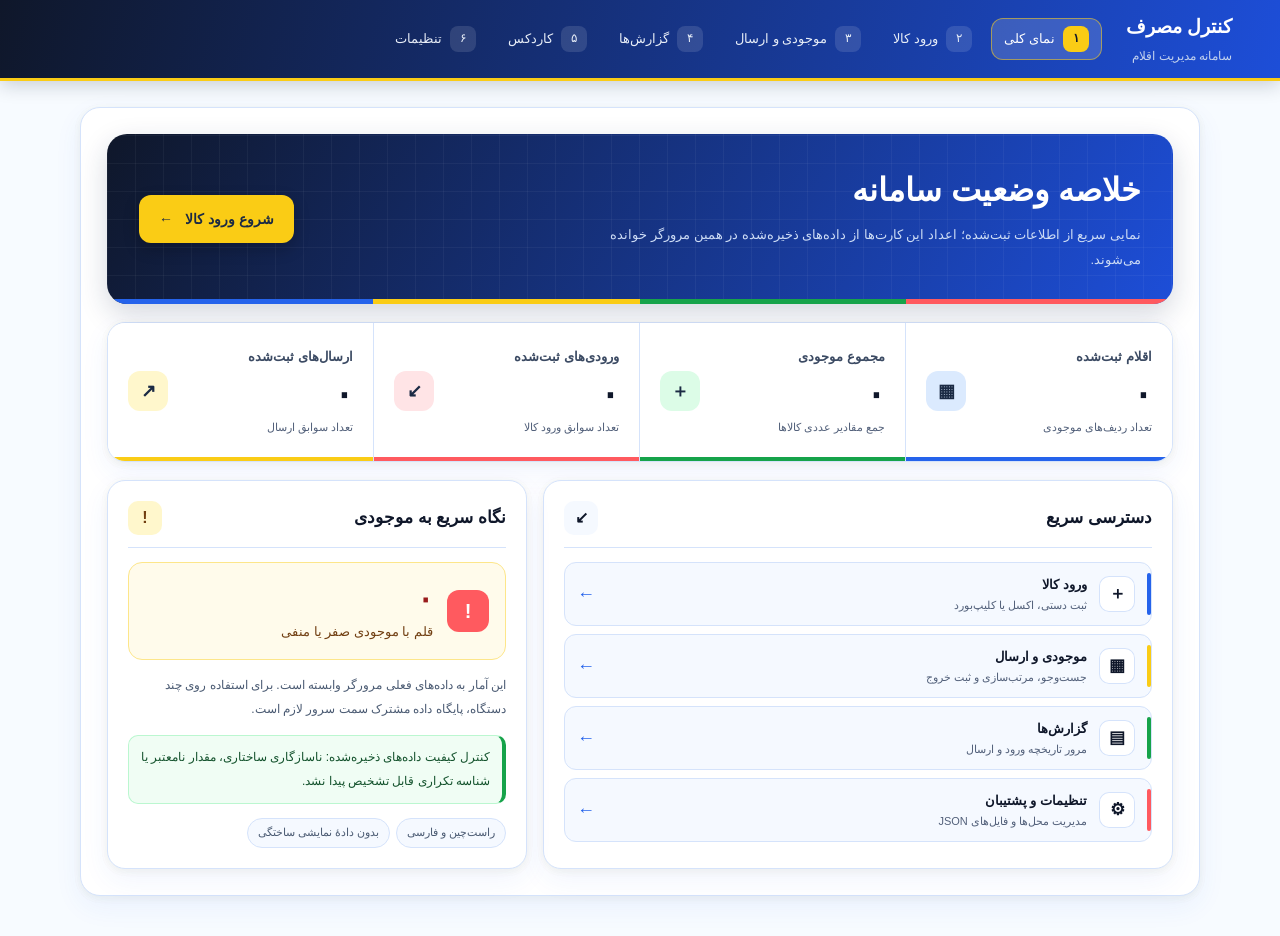
<file: index.html>
<!-- سند HTML5؛ زبان صفحه فارسی و جهت کلی راست‌به‌چپ است. -->
<!DOCTYPE html>
<html lang="fa" dir="rtl">
<!-- فراداده‌ها، عنوان صفحه و اتصال شیوه‌نامه اصلی. -->
<head>
  <meta charset="UTF-8">
  <meta name="viewport" content="width=device-width, initial-scale=1.0">
  <meta name="description" content="سامانه فارسی کنترل مصرف اقلام؛ ورود کالا، کنترل موجودی، ارسال و گزارش‌گیری.">
  <title>کنترل مصرف اقلام</title>
  <link rel="stylesheet" href="index.css">
</head>
<body>
  <div class="layout" id="app-layout">
    <!-- هدر ثابت و ناوبری اصلی؛ پیوندها شناسه سکشن‌های داخل main را هدف می‌گیرند. -->
    <header class="sidebar" aria-label="هدر ناوبری">
      <div class="brand">
        <h1>کنترل مصرف</h1>
        <p>سامانه مدیریت اقلام</p>
      </div>
      <!-- فهرست ناوبری؛ مقدار href هر پیوند باید با ID سکشن مربوط هماهنگ بماند. -->
      <nav aria-label="ناوبری بخش‌ها">
        <p class="nav-title">دسترسی به بخش‌ها</p>
        <ul class="nav-list">
          <li><a class="nav-link" href="#section-dashboard"><span class="nav-number">۱</span><span>نمای کلی</span></a></li>
          <li><a class="nav-link" href="#section-1"><span class="nav-number">۲</span><span>ورود کالا</span></a></li>
          <li><a class="nav-link" href="#section-2"><span class="nav-number">۳</span><span>موجودی و ارسال</span></a></li>
          <li><a class="nav-link" href="#section-4"><span class="nav-number">۴</span><span>گزارش‌ها</span></a></li>
          <li><a class="nav-link" href="#section-5"><span class="nav-number">۵</span><span>کاردکس</span></a></li>
          <li><a class="nav-link" href="#section-3"><span class="nav-number">۶</span><span>تنظیمات</span></a></li>
        </ul>
      </nav>
    </header>
    <!-- محتوای اصلی برنامه پس از ناوبری. -->
    <main class="main">
      <!-- سربرگ معرفی سامانه و وضعیت نمایشی فعلی رابط. -->
            <div class="sections">
        <!-- داشبورد؛ مقادیر آماری پس از اجرا از داده واقعی ذخیره‌شده خوانده می‌شوند. -->
        <section class="section-card dashboard-section is-active" id="section-dashboard" aria-labelledby="dashboard-title">
          <div class="dashboard-hero">
            <div class="dashboard-hero-copy">
              <span class="dashboard-eyebrow">داشبورد</span>
              <h2 id="dashboard-title">خلاصه وضعیت سامانه</h2>
              <p>نمایی سریع از اطلاعات ثبت‌شده؛ اعداد این کارت‌ها از داده‌های ذخیره‌شده در همین مرورگر خوانده می‌شوند.</p>
            </div>
            <a class="dashboard-primary-link" href="#section-1" data-section-target="section-1">شروع ورود کالا <span aria-hidden="true">←</span></a>
          </div>
          <!-- کارت‌های آماری؛ ID هر عدد در updateDashboardSummary به‌روزرسانی می‌شود. -->
          <div class="dashboard-stats" aria-label="آمار خلاصه سامانه">
            <article class="dashboard-stat stat-coral"><span class="dashboard-stat-icon" aria-hidden="true">▦</span><div class="dashboard-stat-content"><p>اقلام ثبت‌شده</p><strong id="dashboard-item-count" aria-live="polite">۰</strong><span>تعداد ردیف‌های موجودی</span></div></article>
            <article class="dashboard-stat stat-orange"><span class="dashboard-stat-icon" aria-hidden="true">＋</span><div class="dashboard-stat-content"><p>مجموع موجودی</p><strong id="dashboard-stock-total" aria-live="polite">۰</strong><span>جمع مقادیر عددی کالاها</span></div></article>
            <article class="dashboard-stat stat-rose"><span class="dashboard-stat-icon" aria-hidden="true">↙</span><div class="dashboard-stat-content"><p>ورودی‌های ثبت‌شده</p><strong id="dashboard-entry-count" aria-live="polite">۰</strong><span>تعداد سوابق ورود کالا</span></div></article>
            <article class="dashboard-stat stat-amber"><span class="dashboard-stat-icon" aria-hidden="true">↗</span><div class="dashboard-stat-content"><p>ارسال‌های ثبت‌شده</p><strong id="dashboard-shipment-count" aria-live="polite">۰</strong><span>تعداد سوابق ارسال</span></div></article>
          </div>
          <!-- میان‌برهای ناوبری و هشدار موجودی. -->
          <div class="dashboard-panels">
            <section class="dashboard-panel" aria-labelledby="dashboard-shortcuts-title">
              <div class="dashboard-panel-heading"><div><span class="dashboard-panel-kicker">میان‌برها</span><h3 id="dashboard-shortcuts-title">دسترسی سریع</h3></div><span class="dashboard-panel-mark" aria-hidden="true">↙</span></div>
              <div class="dashboard-quick-links">
                <a class="dashboard-quick-link" href="#section-1" data-section-target="section-1"><span class="quick-link-symbol">＋</span><span><strong>ورود کالا</strong><small>ثبت دستی، اکسل یا کلیپ‌بورد</small></span><span class="quick-link-arrow" aria-hidden="true">←</span></a>
                <a class="dashboard-quick-link" href="#section-2" data-section-target="section-2"><span class="quick-link-symbol">▦</span><span><strong>موجودی و ارسال</strong><small>جست‌وجو، مرتب‌سازی و ثبت خروج</small></span><span class="quick-link-arrow" aria-hidden="true">←</span></a>
                <a class="dashboard-quick-link" href="#section-4" data-section-target="section-4"><span class="quick-link-symbol">▤</span><span><strong>گزارش‌ها</strong><small>مرور تاریخچه ورود و ارسال</small></span><span class="quick-link-arrow" aria-hidden="true">←</span></a>
                <a class="dashboard-quick-link" href="#section-3" data-section-target="section-3"><span class="quick-link-symbol">⚙</span><span><strong>تنظیمات و پشتیبان</strong><small>مدیریت محل‌ها و فایل‌های JSON</small></span><span class="quick-link-arrow" aria-hidden="true">←</span></a>
              </div>
            </section>
            <section class="dashboard-panel dashboard-health-panel" aria-labelledby="dashboard-health-title">
              <div class="dashboard-panel-heading"><div><span class="dashboard-panel-kicker">وضعیت داده</span><h3 id="dashboard-health-title">نگاه سریع به موجودی</h3></div><span class="dashboard-panel-mark dashboard-panel-mark-warm" aria-hidden="true">!</span></div>
              <div class="dashboard-stock-alert"><span class="dashboard-alert-icon" aria-hidden="true">!</span><div><strong id="dashboard-zero-stock-count">۰</strong><span> قلم با موجودی صفر یا منفی</span></div></div>
              <p class="dashboard-note">این آمار به داده‌های فعلی مرورگر وابسته است. برای استفاده روی چند دستگاه، پایگاه داده مشترک سمت سرور لازم است.</p>
              <div class="dashboard-tags"><span>راست‌چین و فارسی</span><span>بدون دادهٔ نمایشی ساختگی</span></div>
            </section>
          </div>
        </section>

        <!-- ورود کالا: داده دستی، فایل و کلیپ‌بورد پیش از ثبت در پیش‌نمایش مشترک جمع می‌شوند. -->
        <section class="section-card" id="section-1" aria-labelledby="title-1">
          <div class="section-heading"><span class="section-icon" aria-hidden="true">＋</span><h3 id="title-1">ورود کالا</h3></div>
          <div class="input-panels">
            <div class="input-panel">
              <h4>ورودی از اکسل</h4>
              <div class="field-group">
                <label for="excel-file">انتخاب فایل از فایل‌منیجر</label>
                <input id="excel-file" name="excel-file" type="file" accept=".xlsx,.xls,.csv">
                <span class="field-hint">فایل Excel یا CSV را انتخاب کنید؛ اطلاعات در پیش‌نمایش همین باکس بررسی می‌شوند.</span>
              </div>
              <div class="preview-panel" id="excel-preview" aria-live="polite">
                <h5>پیش‌نمایش ورودی اکسل</h5>
                <p class="preview-empty">پس از انتخاب فایل، اطلاعات اینجا نمایش داده می‌شوند.</p>
              </div>
              <p id="excel-feedback" class="feedback" role="status" aria-live="polite"></p>
            </div>

            <div class="input-panel">
              <h4>ورودی دستی</h4>
              <div class="field-group">
                <label for="supply-code">کد تدارکاتی</label>
                <input id="supply-code" name="supply-code" type="text" inputmode="numeric" maxlength="10" autocomplete="off" placeholder="کد تدارکاتی ۸ یا ۱۰ رقمی را وارد کنید">
              </div>
              <div class="field-group">
                <label for="item-description">شرح کالا</label>
                <input id="item-description" name="item-description" type="text" placeholder="شرح کالا را وارد کنید">
              </div>
              <div class="field-group">
                <label for="item-stock">موجودی</label>
                <input id="item-stock" name="item-stock" type="number" min="0" step="any" inputmode="decimal" placeholder="موجودی عددی را وارد کنید">
              </div>
              <div class="preview-panel" id="single-preview" aria-live="polite">
                <h5>پیش‌نمایش کالای تکی</h5>
                <p class="preview-empty">با وارد کردن کد، شرح و موجودی، پیش‌نمایش اینجا نمایش داده می‌شود.</p>
              </div>
              <p id="single-feedback" class="feedback" role="status" aria-live="polite"></p>
            </div>

            <div class="input-panel">
              <h4>ورودی از کلیپ بورد</h4>
              <div class="field-group">
                <label for="pasted-data">جای‌گذاری داده‌های کپی‌شده</label>
                <textarea id="pasted-data" name="pasted-data" placeholder="هر ردیف: کد تدارکاتی، شرح کالا، موجودی"></textarea>
                <span class="field-hint">ردیف‌ها را از Excel یا فایل متنی کپی کنید و اینجا جای‌گذاری کنید.</span>
              </div>
              <div class="preview-panel" id="bulk-preview" aria-live="polite">
                <h5>پیش‌نمایش ورودی</h5>
                <p class="preview-empty">پس از پیش‌نمایش داده‌های کلیپ‌بورد، اطلاعات اینجا نمایش داده می‌شوند.</p>
              </div>
              <p id="input-feedback" class="feedback" role="status" aria-live="polite"></p>
            </div>
          </div>

          <div class="shared-preview-actions">
            <button class="action-button secondary" id="reset-shared-preview" type="button">ریست پیش‌نمایش</button>
            <button class="action-button success" id="confirm-all-imports" type="button" disabled>تأیید ورود اطلاعات</button>
          </div>
          <div class="preview-panel shared-input-preview" id="shared-input-preview" aria-live="polite">
            <h5>پیش‌نمایش مشترک اطلاعات ورودی</h5>
            <p class="preview-empty">اطلاعات هر سه روش در این قسمت جمع می‌شوند و با یک دکمه ثبت خواهند شد.</p>
          </div>
        </section>

        <!-- موجودی و ارسال: جدول ردیف‌ها در JavaScript ساخته می‌شود؛ جست‌وجو و مرتب‌سازی همان داده را کنترل می‌کنند. -->
        <section class="section-card" id="section-2" aria-labelledby="title-2">
          <div class="inventory-toolbar">
            <p class="inventory-count" id="inventory-count">تعداد کالاها: ۰</p>
            <p class="preview-message">برای مرتب‌سازی، عنوان هر ستون را انتخاب کنید.</p>
          </div>

          <div class="inventory-management-actions" aria-label="انتخاب، ارسال و حذف کالاهای انتخاب‌شده">
            <label class="select-all-label" for="select-all-items"><input id="select-all-items" type="checkbox"> انتخاب همه کالاها</label>
            <div class="inventory-action-buttons">
              <button class="action-button delete-selected-button" id="delete-selected-items" type="button" disabled>حذف انتخاب‌شده‌ها (۰)</button>
              <button class="action-button success" id="open-shipment-dialog" type="button">تأیید ارسال</button>
            </div>
          </div>

          <div class="empty-state" id="inventory-empty">هنوز کالایی وارد نشده است. ابتدا از سکشن «ورودی کالا ها» کالا اضافه کنید.</div>
          <div class="inventory-list-heading">
            <h4>لیست مشاهده کالاها</h4>
          </div>
          <input id="inventory-search" class="inventory-search-input" type="search" autocomplete="off" aria-label="جست‌وجوی موجودی" placeholder="جست‌وجو بر اساس کد یا شرح کالا">
          <div class="inventory-table-wrap">
            <table class="inventory-table" aria-label="فهرست کالاهای موجود">
              <thead>
                <tr>
                  <th scope="col">انتخاب</th>
                  <th scope="col" aria-sort="ascending"><button class="inventory-sort-button" type="button" data-inventory-sort="code">کد تدارکاتی <span class="inventory-sort-marker" aria-hidden="true">↑</span></button></th>
                  <th scope="col"><button class="inventory-sort-button" type="button" data-inventory-sort="description">شرح کالا <span class="inventory-sort-marker" aria-hidden="true">↕</span></button></th>
                  <th scope="col"><button class="inventory-sort-button" type="button" data-inventory-sort="stock">تعداد موجودی <span class="inventory-sort-marker" aria-hidden="true">↕</span></button></th>
                  <th scope="col"><button class="inventory-sort-button" type="button" data-inventory-sort="sendQuantity">تعداد برای ارسال <span class="inventory-sort-marker" aria-hidden="true">↕</span></button></th>
                  <th scope="col"><button class="inventory-sort-button" type="button" data-inventory-sort="entryDate">تاریخ ورود <span class="inventory-sort-marker" aria-hidden="true">↕</span></button></th>
                </tr>
              </thead>
              <tbody id="inventory-grid" aria-live="polite"></tbody>
            </table>
          </div>
          <p id="inventory-feedback" class="feedback" role="status" aria-live="polite"></p>
        </section>

        <!-- گزارش‌ها: تاریخچه ورود و ارسال، جدول‌های مستقل و قابل مرتب‌سازی دارند. -->
        <section class="section-card" id="section-4" aria-labelledby="title-4">
          <div class="section-heading">
            <span class="section-icon" aria-hidden="true">▤</span>
            <h3 id="title-4">گزارش‌ها</h3>
          </div>
          <!-- شاخص‌ها از سوابق ثبت‌شده محاسبه می‌شوند؛ مقدارها داده نمونه نیستند. -->
          <div class="reports-overview" aria-label="خلاصه گزارش‌ها">
            <article class="report-metric"><span>مجموع ارسال‌ها</span><strong id="reports-total-shipments">۰</strong></article>
            <article class="report-metric"><span>مجموع ورودها</span><strong id="reports-total-entries">۰</strong></article>
            <article class="report-metric"><span>مجموع تعداد ارسال‌شده</span><strong id="reports-total-consumption">۰</strong></article>
            <article class="report-metric"><span>آخرین ارسال ثبت‌شده</span><strong id="reports-latest-shipment">—</strong></article>
          </div>
          <div class="settings-grid reports-grid">
            <article class="settings-box entry-history-panel">
              <h4>تاریخچه ارسال اقلام</h4>
              <p>سوابق ارسال ثبت‌شده؛ برای مرتب‌سازی روی عنوان هر ستون کلیک کنید.</p>
              <div class="entry-history-table-wrap">
                <table class="preview-table entry-history-table shipment-history-table">
                  <thead><tr>
                    <th scope="col"><button class="entry-sort-button" type="button" data-shipment-sort="voucherNumber">شماره حواله <span aria-hidden="true">↕</span></button></th>
                    <th scope="col"><button class="entry-sort-button" type="button" data-shipment-sort="exitNumber">شماره خروج <span aria-hidden="true">↕</span></button></th>
                    <th scope="col"><button class="entry-sort-button" type="button" data-shipment-sort="date">تاریخ <span aria-hidden="true">↕</span></button></th>
                    <th scope="col"><button class="entry-sort-button" type="button" data-shipment-sort="location">محل ارسال <span aria-hidden="true">↕</span></button></th>
                    <th scope="col"><button class="entry-sort-button" type="button" data-shipment-sort="itemCount">تعداد اقلام <span aria-hidden="true">↕</span></button></th>
                    <th scope="col"><button class="entry-sort-button" type="button" data-shipment-sort="pieceCount">تعداد قطعه <span aria-hidden="true">↕</span></button></th>
                  </tr></thead>
                  <tbody id="shipment-history-body"><tr><td colspan="6" class="preview-empty">هنوز ارسالی ثبت نشده است.</td></tr></tbody>
                </table>
              </div>
              <div class="entry-history-pagination">
                <button class="action-button secondary" id="shipment-history-prev" type="button" disabled>قبلی</button>
                <span id="shipment-history-page" aria-live="polite">صفحه ۱</span>
                <button class="action-button secondary" id="shipment-history-next" type="button" disabled>بعدی</button>
              </div>
            </article>
            <article class="settings-box">
              <h4>تاریخچه ورود اقلام</h4>
              <p>فهرست ورودها؛ برای مرتب‌سازی روی عنوان هر ستون بزنید.</p>
              <div class="preview-panel entry-history-panel">
                <div class="entry-history-table-wrap">
                  <table class="preview-table entry-history-table" aria-label="تاریخچه ورود اقلام">
                    <thead><tr>
                      <th scope="col"><button class="entry-sort-button" type="button" data-entry-sort="entryNumber" aria-label="مرتب‌سازی بر اساس شماره ورود">شماره ورود <span aria-hidden="true">↕</span></button></th>
                      <th scope="col"><button class="entry-sort-button" type="button" data-entry-sort="date" aria-label="مرتب‌سازی بر اساس تاریخ">تاریخ <span aria-hidden="true">↕</span></button></th>
                      <th scope="col"><button class="entry-sort-button" type="button" data-entry-sort="itemCount" aria-label="مرتب‌سازی بر اساس تعداد کالاها">تعداد کالاها <span aria-hidden="true">↕</span></button></th>
                      <th scope="col"><button class="entry-sort-button" type="button" data-entry-sort="pieceCount" aria-label="مرتب‌سازی بر اساس تعداد قطعه‌ها">تعداد قطعه‌ها <span aria-hidden="true">↕</span></button></th>
                    </tr></thead>
                    <tbody id="entry-history-body"><tr><td colspan="4" class="preview-empty">هنوز ورودی ثبت نشده است.</td></tr></tbody>
                  </table>
                </div>
              </div>
              <div class="entry-history-pagination">
                <button class="action-button secondary" id="entry-history-prev" type="button" disabled>قبلی</button>
                <span id="entry-history-page" aria-live="polite">صفحه ۱</span>
                <button class="action-button secondary" id="entry-history-next" type="button" disabled>بعدی</button>
              </div>
            </article>
          </div>
        </section>

        <section class="section-card" id="section-5" aria-labelledby="title-5">
          <div class="section-heading">
            <span class="section-icon" aria-hidden="true">▤</span>
            <h3 id="title-5">کاردکس</h3>
          </div>
          <p class="preview-message">گردش بر اساس جزئیات ثبت‌شدهٔ ورود و ارسال است؛ سوابق قدیمیِ بدون جزئیات قلم در این جدول نمایش داده نمی‌شوند.</p>
          <p id="kardex-audit-summary" class="kardex-audit-summary" role="status" aria-live="polite">ممیزی سوابق در حال انجام است.</p>
          <div class="kardex-toolbar">
            <div class="kardex-date-row">
              <div class="field-group"><label for="kardex-date-from">از تاریخ (خورشیدی)</label><input id="kardex-date-from" class="solar-date-input" type="text" inputmode="numeric" autocomplete="off" placeholder="۱۴۰۵/۰۱/۰۱" aria-haspopup="dialog" aria-expanded="false"></div>
              <div class="field-group"><label for="kardex-date-to">تا تاریخ (خورشیدی)</label><input id="kardex-date-to" class="solar-date-input" type="text" inputmode="numeric" autocomplete="off" placeholder="۱۴۰۵/۰۱/۰۱" aria-haspopup="dialog" aria-expanded="false"></div>
              <button class="action-button secondary kardex-date-reset" id="kardex-date-reset" type="button">پاک‌کردن تاریخ</button>
            </div>
            <div class="kardex-search-row">
              <div class="field-group"><label for="kardex-search">جست‌وجو</label><input id="kardex-search" type="search" autocomplete="off" placeholder="کد، شرح کالا، شماره سند یا محل"></div>
              <div class="field-group"><label for="kardex-movement-filter">نوع گردش</label><select id="kardex-movement-filter"><option value="all">همه گردش‌ها</option><option value="entry">ورود</option><option value="shipment">خروج</option></select></div>
            </div>
          </div>
          <div class="entry-history-table-wrap">
            <table class="preview-table kardex-table" aria-label="دفتر گردش اقلام">
              <thead><tr><th scope="col">تاریخ و ساعت</th><th scope="col">نوع</th><th scope="col">شماره سند</th><th scope="col">کد کالا</th><th scope="col">شرح کالا</th><th scope="col">محل</th><th scope="col">ورود</th><th scope="col">خروج</th><th scope="col">مانده نسبی</th></tr></thead>
              <tbody id="kardex-body"><tr><td colspan="9" class="preview-empty">گردشی برای نمایش وجود ندارد.</td></tr></tbody>
            </table>
          </div>
        </section>

        <!-- تنظیمات: مدیریت محل‌ها، بکاپ JSON و بازگردانی. -->
        <section class="section-card" id="section-3" aria-labelledby="title-3">
          <div class="section-heading">
            <span class="section-icon" aria-hidden="true">⚙</span>
            <h3 id="title-3">تنظیمات</h3>
          </div>
          <div class="settings-grid">
            <article class="settings-box">
              <h4>مدیریت محل‌های ارسال</h4>
              <p>محل و زیرمجموعه را اضافه کنید؛ در ارسال‌های بعدی نیز قابل انتخاب خواهند بود.</p>
              <form id="location-create-form" class="location-create-form">
                <div class="field-group"><label for="new-location-name">نام محل ارسال</label><input id="new-location-name" required maxlength="120" autocomplete="off"></div>
                <div class="field-group"><label for="new-location-subs">زیرمجموعه‌ها</label><input id="new-location-subs" maxlength="500" placeholder="چند زیرمجموعه را با ویرگول جدا کنید"></div>
                <button class="action-button" type="submit">ذخیره محل</button>
              </form>
              <p class="feedback" id="location-manager-feedback" role="status" aria-live="polite"></p>
              <div class="saved-locations-section">
                <h5>محل‌های ذخیره‌شده</h5>
                <p class="field-hint">هر محل را از فهرست زیر به‌صورت دستی حذف کنید؛ سوابق ارسال قبلی باقی می‌مانند.</p>
                <div id="location-manager-list" class="location-list" aria-live="polite"></div>
              </div>
            </article>
            <article class="settings-box">
              <h4>مدیریت پشتیبان</h4>
              <p>ذخیرهٔ خودکار با تغییر داده، روزانه یا هفتگی انجام می‌شود. فایل ماه جاری حفظ می‌شود؛ برنامه فایل‌های قبلی را خودکار پاک نمی‌کند.</p>
              <div class="field-group">
                <label for="backup-frequency">برنامهٔ ذخیرهٔ خودکار</label>
                <select id="backup-frequency">
                  <option value="change">پس از هر تغییر (با تأخیر کوتاه)</option>
                  <option value="daily">روزانه</option>
                  <option value="weekly">هفتگی</option>
                </select>
                <span class="field-hint">در برنامهٔ باز، پشتیبان‌گیری در این بازه تکرار می‌شود؛ هنگام بسته‌بودن مرورگر اجرای پس‌زمینه ممکن نیست.</span>
              </div>
              <div class="backup-folder-actions">
                <button class="action-button success" id="choose-backup-folder" type="button">فعال‌سازی پوشه ذخیره‌شده</button>
                <button class="action-button secondary" id="change-backup-folder" type="button">انتخاب یا تغییر پوشه بکاپ</button>
              </div>
              <div class="backup-folder-actions">
                <button class="action-button" id="run-backup-now" type="button">ذخیرهٔ پشتیبان اکنون</button>
                <button class="action-button secondary" id="download-backup-json" type="button">دریافت فایل JSON</button>
              </div>
              <p class="field-hint" id="backup-folder-status" role="status" aria-live="polite">هنوز محل ذخیره انتخاب نشده است.</p>
              <p class="feedback" id="backup-feedback" role="status" aria-live="polite"></p>
            </article>
            <article class="settings-box">
              <h4>بررسی و بازیابی پشتیبان</h4>
              <p>فایل JSON ابتدا اعتبارسنجی و با داده‌های فعلی مقایسه می‌شود. انتخاب پیش‌فرض «ادغام» است و دادهٔ فعلی را حذف نمی‌کند.</p>
              <div class="field-group">
                <label for="restore-json-file">فایل پشتیبان JSON</label>
                <input id="restore-json-file" type="file" accept=".json,application/json">
              </div>
              <div class="field-group">
                <label for="restore-strategy">روش بازیابی</label>
                <select id="restore-strategy">
                  <option value="merge">ادغام موارد جدید (ایمن و پیش‌فرض)</option>
                  <option value="replace">جایگزینی بخش‌های انتخاب‌شده</option>
                </select>
              </div>
              <fieldset class="restore-sections">
                <legend>بخش‌های بازیابی</legend>
                <label><input type="checkbox" name="restore-section" value="inventory" checked> موجودی کالا</label>
                <label><input type="checkbox" name="restore-section" value="entryHistory" checked> تاریخچه ورود</label>
                <label><input type="checkbox" name="restore-section" value="shipments" checked> تاریخچه ارسال</label>
                <label><input type="checkbox" name="restore-section" value="shipmentLocations" checked> محل‌ها و زیرمجموعه‌ها</label>
              </fieldset>
              <p class="restore-warning" id="restore-mode-warning" role="status">ادغام، رکوردهای فعلی را نگه می‌دارد. انتخاب جایگزینی فقط روی بخش‌های علامت‌خورده اثر می‌گذارد و با تأیید جداگانه انجام می‌شود.</p>
              <pre class="restore-preview" id="restore-preview" aria-live="polite">پس از انتخاب فایل، خلاصهٔ اعتبارسنجی و مغایرت‌ها اینجا نمایش داده می‌شود.</pre>
              <button class="action-button success" id="restore-json-backup" type="button" disabled>بازگردانی اطلاعات</button>
              <p class="feedback" id="restore-feedback" role="status" aria-live="polite"></p>
            </article>

          </div>
        </section>

        


      </div>
    </main>
  </div>

  <!-- پیش از نخستین تغییر داده، در صورت نیاز روش پشتیبان‌گیری را از کاربر می‌پرسد. -->
  <section class="backup-setup-gate" id="backup-setup-gate" role="dialog" aria-modal="true" aria-labelledby="backup-gate-title" hidden>
    <div class="backup-setup-card">
      <h2 id="backup-gate-title">پیش از نخستین تغییر، روش پشتیبان‌گیری را انتخاب کنید</h2>
      <p>این پیام فقط زمانی نمایش داده می‌شود که بخواهید برای نخستین بار اطلاعات را ذخیره یا تغییر دهید. عملیات فعلی ثبت نشده است؛ پس از انتخاب روش، آن را دوباره اجرا کنید.</p>
      <button class="action-button success" id="backup-gate-choose-folder" type="button">انتخاب پوشه و فعال‌سازی بکاپ</button>
      <!-- مسیر جایگزین برای مرورگرهایی که انتخاب پوشه یا ذخیره مستقیم فایل را پشتیبانی نمی‌کنند. -->
      <button class="action-button secondary" id="backup-gate-continue-without-backup" type="button">ادامه بدون بکاپ خودکار</button>
      <p class="backup-gate-note">در این حالت اطلاعات همچنان در حافظه محلی مرورگر ذخیره می‌شود، اما فایل پشتیبان خودکار ساخته نمی‌شود. پاک‌شدن داده‌های مرورگر یا خرابی دستگاه می‌تواند باعث از دست رفتن اطلاعات شود؛ از بخش بکاپ، فایل JSON را دستی دریافت کنید.</p>
      <p class="backup-gate-status" id="backup-gate-status" role="status" aria-live="polite">برای ثبت تغییر، یک روش پشتیبان‌گیری انتخاب کنید.</p>
      <p class="backup-gate-feedback" id="backup-gate-feedback" role="alert" aria-live="assertive"></p>
      <p>برای ذخیره مستقیم فایل، از نسخه به‌روز Chrome یا Edge روی رایانه و از طریق HTTPS استفاده کنید.</p>
    </div>
  </section>

  <!-- نسخه محلی SheetJS برای ورود Excel و خروجی گزارش، بدون وابستگی به CDN. -->
  <script src="vendor/xlsx.full.min.js"></script>
  <!-- پنجره‌های محاوره‌ای؛ JavaScript محتوای پویا و رفتار دکمه‌های آن‌ها را کنترل می‌کند. -->
  <dialog class="duplicate-dialog" id="duplicate-dialog" aria-labelledby="duplicate-dialog-title">
    <div class="duplicate-dialog-header">
      <h3 id="duplicate-dialog-title">بررسی اقلام تکراری پیش از ورود</h3>
      <button class="action-button secondary duplicate-close" id="duplicate-dialog-x" type="button" aria-label="بستن پنجره">بستن ✕</button>
    </div>
    <div class="duplicate-dialog-body" id="duplicate-dialog-details"></div>
    <div class="duplicate-dialog-footer">
      <button class="action-button secondary" id="duplicate-import-cancel" type="button">انصراف از ورود</button>
      <button class="action-button" id="duplicate-import-confirm" type="button">تأیید و ادامه ورود</button>
    </div>
  </dialog>

  <dialog class="duplicate-dialog" id="import-error-dialog" aria-labelledby="import-error-title">
    <div class="duplicate-dialog-header"><h3 id="import-error-title">ردیف‌های دارای خطا</h3><button class="action-button secondary" id="import-error-close" type="button">بستن ✕</button></div>
    <div class="duplicate-dialog-body" id="import-error-details"></div>
    <div class="duplicate-dialog-footer"><button class="action-button" id="import-error-ok" type="button">متوجه شدم</button></div>
  </dialog>
  <!-- فرم تأیید ارسال؛ مقادیر دوباره با موجودی جاری اعتبارسنجی می‌شوند. -->
  <dialog class="shipment-dialog" id="shipment-dialog" aria-labelledby="shipment-dialog-title">
    <form id="shipment-form" novalidate>
      <div class="shipment-header"><h3 id="shipment-dialog-title">تأیید نهایی ارسال کالاها</h3><button class="action-button shipment-close" id="shipment-dialog-x" type="button">بستن ✕</button></div>
      <div class="shipment-body">
        <p class="preview-message">تعداد هر کالا را بررسی و در صورت نیاز ویرایش کنید. تعداد ارسالی باید بیشتر از صفر و حداکثر برابر موجودی باشد.</p>
        <div class="shipment-items" id="shipment-items"></div>
        <div class="shipment-meta">
          <div class="field-group"><label for="shipment-location">محل ارسال</label><input id="shipment-location" list="shipment-location-options" required maxlength="120" autocomplete="off"><datalist id="shipment-location-options"></datalist></div>
<div class="field-group" id="shipment-sublocation-group"><label for="shipment-sublocation">زیرمجموعه محل ارسال (اختیاری)</label><input id="shipment-sublocation" list="shipment-sublocation-options" maxlength="120" autocomplete="off"><datalist id="shipment-sublocation-options"></datalist></div>
          <div class="field-group"><label for="shipment-voucher">شماره حواله</label><input id="shipment-voucher" type="text" maxlength="80" placeholder="خالی بماند تا خودکار ساخته شود"></div>
          <div class="field-group"><label for="shipment-exit-number">شماره خروج کالا</label><input id="shipment-exit-number" type="text" maxlength="80" placeholder="خالی بماند تا خودکار ساخته شود"></div>
        </div>
        <p class="shipment-note">اگر شماره حواله یا شماره خروج وارد نشود، سیستم آن را با تاریخ خورشیدی و ساعت به‌صورت خودکار ایجاد می‌کند.</p>
        <p class="shipment-feedback" id="shipment-feedback" role="alert" aria-live="assertive"></p>
      </div>
      <div class="shipment-footer"><button class="action-button shipment-close" id="shipment-cancel" type="button">انصراف</button><button class="action-button success" id="confirm-shipment" type="submit">تأیید نهایی ارسال</button></div>
    </form>
  </dialog>

  <!-- منطق برنامه در انتهای body بارگیری می‌شود تا عناصر HTML پیش از اتصال رویدادها حاضر باشند. -->
  <script src="index.js"></script>
</body>
</html>
</file>
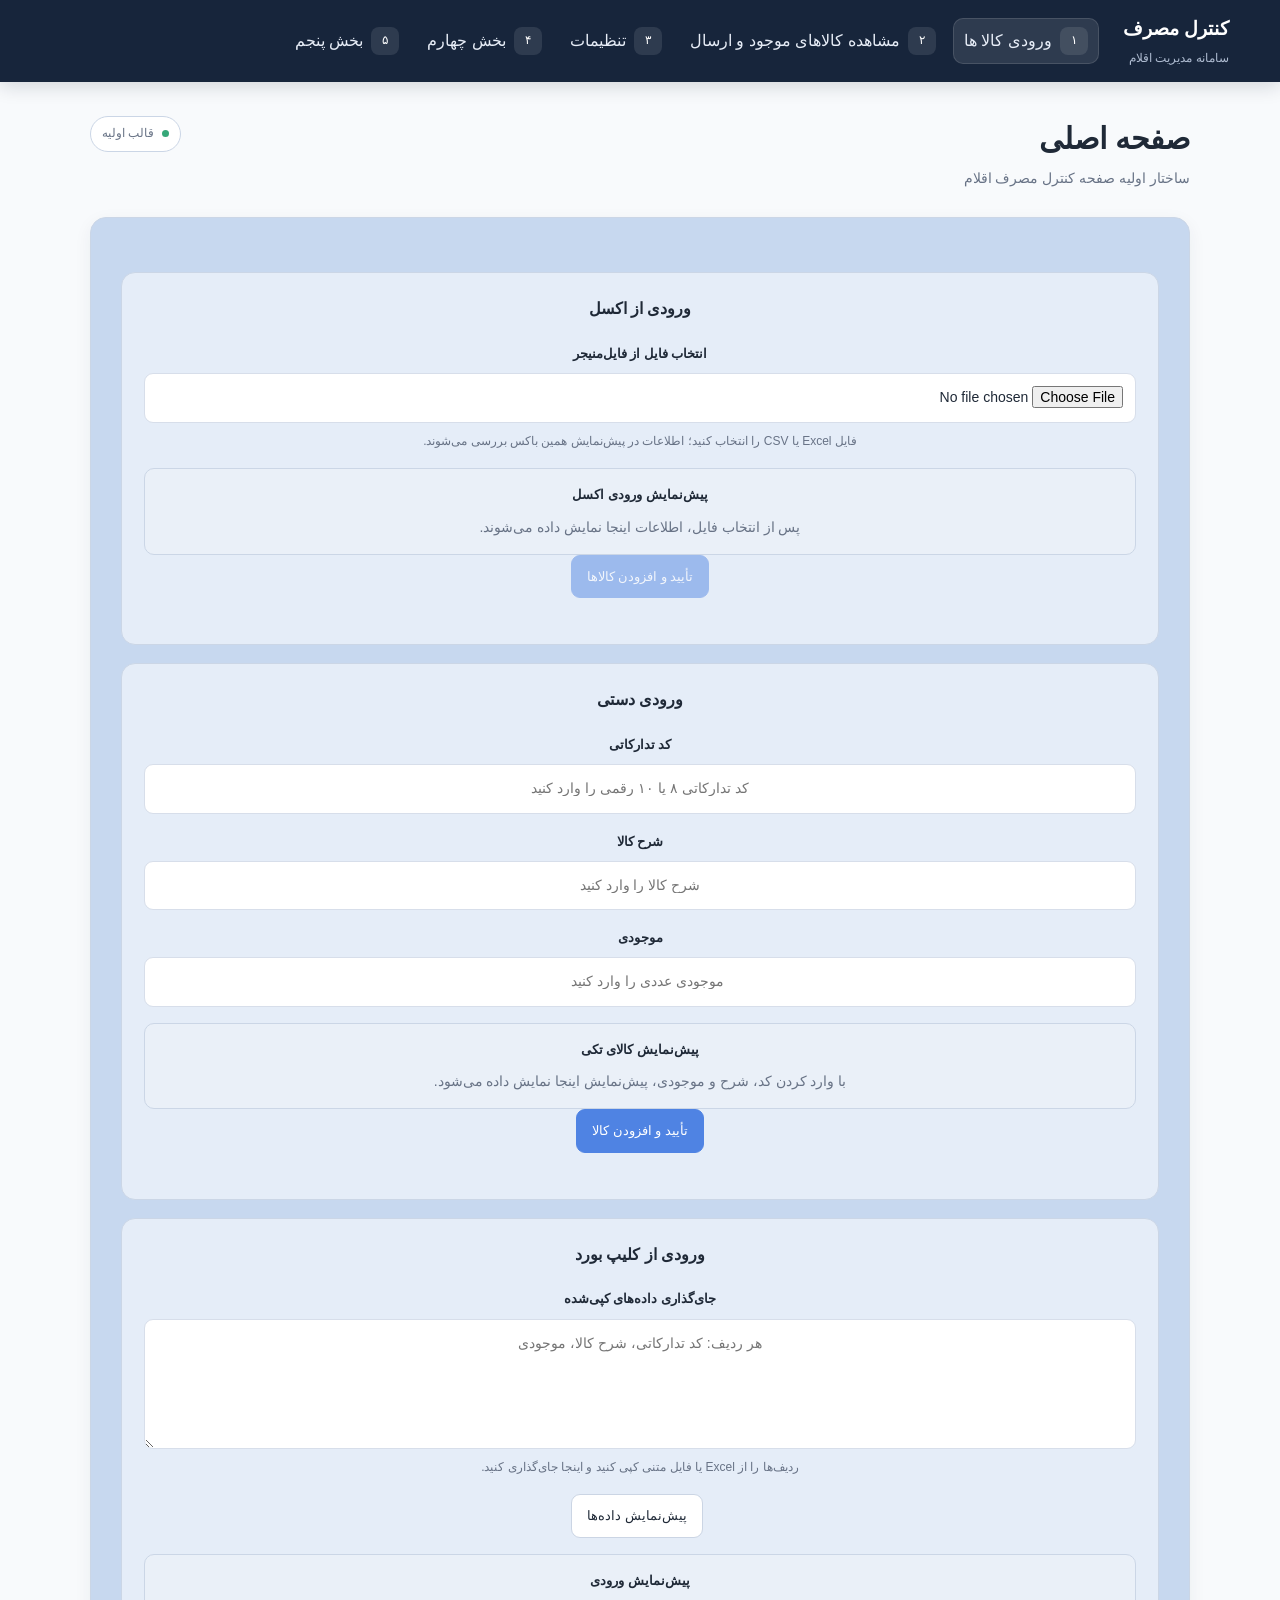
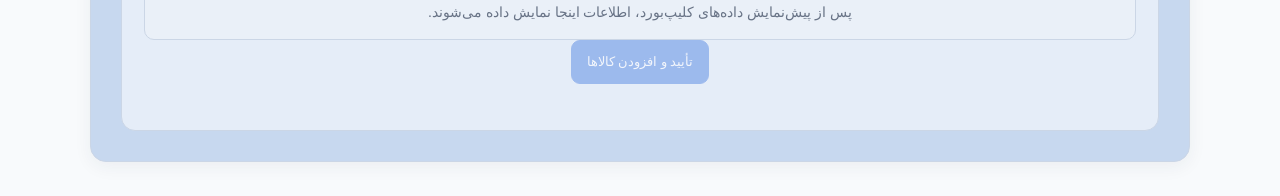
<file: index (2).html>
<!DOCTYPE html>
<html lang="fa" dir="rtl">
<head>
  <meta charset="UTF-8">
  <meta name="viewport" content="width=device-width, initial-scale=1.0">
  <meta name="description" content="صفحه اولیه سامانه کنترل مصرف اقلام">
  <title>کنترل مصرف اقلام</title>
  <style>
    :root {
      color-scheme: light;
      --page: #d6e0ef;
      --main-bg: #f8fafc;
      --surface: #ffffff;
      --panel-bg: #c7d8ef;
      --sidebar: #17253b;
      --sidebar-muted: #aebbd0;
      --text: #1f2937;
      --muted: #687386;
      --accent: #4f83e3;
      --border: #cbd6e6;
      --radius: 16px;
    }

    * { box-sizing: border-box; }

    html {
      scroll-behavior: smooth;
      scroll-padding-top: 120px;
    }

    body {
      margin: 0;
      min-height: 100vh;
      background: var(--page);
      color: var(--text);
      font-family: Tahoma, Arial, sans-serif;
      line-height: 1.8;
    }

    .layout {
      min-height: 100vh;
      direction: rtl;
    }

    .sidebar {
      position: fixed;
      top: 0;
      right: 0;
      left: 0;
      z-index: 1000;
      display: flex;
      align-items: center;
      justify-content: space-between;
      gap: 24px;
      width: 100%;
      min-height: 82px;
      padding: 12px clamp(18px, 4vw, 54px);
      background: var(--sidebar);
      color: #fff;
      box-shadow: 0 4px 18px rgba(15, 25, 42, 0.16);
    }

    .brand {
      flex: 0 0 auto;
      margin: 0;
      padding: 0;
      border: 0;
      white-space: nowrap;
    }

    .brand h1 {
      margin: 0;
      font-size: 19px;
      font-weight: 700;
    }

    .brand p {
      margin: 2px 0 0;
      color: var(--sidebar-muted);
      font-size: 12px;
    }

    .nav-title {
      display: none;
    }

    .sidebar nav {
      flex: 1;
      min-width: 0;
    }

    .nav-list {
      display: flex;
      align-items: center;
      justify-content: flex-start;
      flex-wrap: wrap;
      gap: 6px;
      margin: 0;
      padding: 0;
      list-style: none;
    }

    .nav-link {
      display: flex;
      align-items: center;
      gap: 8px;
      padding: 8px 10px;
      border: 1px solid transparent;
      border-radius: 10px;
      color: #e7edf7;
      text-decoration: none;
      transition: background-color 160ms ease, border-color 160ms ease;
    }

    .nav-link:hover,
    .nav-link:focus-visible,
    .nav-link[aria-current="page"] {
      background: rgba(255, 255, 255, 0.1);
      border-color: rgba(255, 255, 255, 0.12);
      outline: none;
    }

    .nav-number {
      display: inline-grid;
      width: 28px;
      height: 28px;
      place-items: center;
      border-radius: 8px;
      background: rgba(255, 255, 255, 0.1);
      color: #fff;
      font-size: 12px;
    }

    .main {
      min-width: 0;
      min-height: 100vh;
      padding: 116px clamp(18px, 4vw, 54px) 34px;
      background: var(--main-bg);
    }

    .page-header {
      display: flex;
      flex-wrap: wrap;
      align-items: flex-start;
      justify-content: space-between;
      gap: 12px;
      margin: 0 auto 26px;
      max-width: 1100px;
    }

    .page-header h2 {
      margin: 0;
      font-size: clamp(22px, 3vw, 30px);
      line-height: 1.5;
    }

    .page-header p {
      margin: 5px 0 0;
      color: var(--muted);
      font-size: 14px;
    }

    .status {
      display: inline-flex;
      align-items: center;
      gap: 8px;
      padding: 6px 11px;
      border: 1px solid var(--border);
      border-radius: 999px;
      background: var(--surface);
      color: var(--muted);
      font-size: 12px;
      white-space: nowrap;
    }

    .status-dot {
      width: 7px;
      height: 7px;
      border-radius: 50%;
      background: #36a879;
    }

    .sections {
      display: grid;
      gap: 18px;
      max-width: 1100px;
      margin: 0 auto;
    }

    .section-card {
      display: none;
      min-height: 180px;
      padding: clamp(20px, 3vw, 30px);
      border: 1px solid var(--border);
      border-radius: var(--radius);
      background: var(--panel-bg);
      box-shadow: 0 5px 18px rgba(28, 43, 69, 0.06);
      scroll-margin-top: 24px;
    }

    .section-card.is-active {
      display: block;
    }

    .section-heading {
      display: flex;
      align-items: center;
      gap: 12px;
      margin-bottom: 12px;
    }

    .section-icon {
      display: inline-grid;
      width: 40px;
      height: 40px;
      place-items: center;
      flex: 0 0 40px;
      border-radius: 12px;
      background: #edf3ff;
      color: var(--accent);
      font-size: 14px;
      font-weight: 700;
    }

    .section-card h3 {
      margin: 0;
      font-size: 18px;
    }

    .section-card p {
      margin: 0;
      color: var(--muted);
      font-size: 14px;
    }

    .input-panels {
      display: grid;
      grid-template-columns: minmax(0, 1fr);
      align-items: start;
      gap: 18px;
      margin-top: 24px;
    }

    .input-panel {
      min-width: 0;
      padding: 22px;
      border: 1px solid var(--border);
      border-radius: 14px;
      /* باکس روش ورود را آبی-خاکستری می‌کنیم تا با فیلدهای سفید اشتباه نشود. */
      background: #e5edf8;
    }

    .input-panel h4 {
      margin: 0 0 18px;
      font-size: 16px;
      line-height: 1.8;
    }

    .field-group {
      display: grid;
      gap: 8px;
      margin-bottom: 16px;
    }

    .field-group:last-child {
      margin-bottom: 0;
    }

    .field-group label {
      font-size: 13px;
      font-weight: 700;
      color: var(--text);
    }

    .field-group input,
    .field-group textarea {
      width: 100%;
      min-width: 0;
      padding: 11px 12px;
      border: 1px solid #d7deea;
      border-radius: 9px;
      background: #fff;
      color: var(--text);
      font: inherit;
      font-size: 14px;
    }

    .field-group input:focus,
    .field-group textarea:focus {
      border-color: var(--accent);
      outline: 2px solid rgba(79, 131, 227, 0.15);
    }

    .field-group textarea {
      min-height: 130px;
      resize: vertical;
    }

    .field-hint {
      color: var(--muted);
      font-size: 12px;
    }


    .action-button {
      display: inline-flex;
      align-items: center;
      justify-content: center;
      min-height: 42px;
      padding: 9px 15px;
      border: 1px solid var(--accent);
      border-radius: 9px;
      background: var(--accent);
      color: #fff;
      font: inherit;
      font-size: 13px;
      cursor: pointer;
      transition: background-color 160ms ease, transform 160ms ease;
    }

    .action-button:hover { background: #376fce; }
    .action-button:focus-visible {
      outline: 3px solid rgba(79, 131, 227, 0.28);
      outline-offset: 2px;
    }

    .feedback {
      min-height: 24px;
      margin-top: 12px;
      color: #376fce;
      font-size: 13px;
    }

    .duplicate-dialog {
      width: min(760px, calc(100% - 28px));
      max-height: min(82vh, 760px);
      padding: 0;
      border: 1px solid #efb7b7;
      border-radius: 14px;
      color: var(--text);
      background: #fff;
      box-shadow: 0 24px 80px rgba(20, 30, 48, 0.28);
    }

    .duplicate-dialog::backdrop {
      background: rgba(15, 25, 42, 0.62);
      backdrop-filter: blur(2px);
    }

    .duplicate-dialog-header {
      display: flex;
      align-items: center;
      justify-content: space-between;
      gap: 12px;
      padding: 16px 20px;
      border-bottom: 1px solid #f0cccc;
      background: #fff3f3;
    }

    .duplicate-dialog-header h3 {
      margin: 0;
      color: #a52222;
      font-size: 17px;
    }

    .duplicate-dialog-body {
      max-height: calc(82vh - 145px);
      overflow: auto;
      padding: 18px 20px;
    }

    .duplicate-dialog-body p {
      margin: 0 0 14px;
      font-size: 13px;
      line-height: 1.9;
    }

    .duplicate-group {
      margin: 0 0 14px;
      padding: 12px;
      border: 1px solid #f0cccc;
      border-radius: 10px;
      background: #fffafa;
    }

    .duplicate-group h4 {
      margin: 0 0 8px;
      color: #a52222;
      font-size: 14px;
      overflow-wrap: anywhere;
    }

    .duplicate-group ul {
      margin: 0;
      padding-right: 22px;
      font-size: 12px;
      line-height: 2;
    }

    .duplicate-dialog-footer {
      display: flex;
      justify-content: flex-end;
      padding: 12px 20px;
      border-top: 1px solid var(--border);
    }

    .duplicate-close {
      border-color: #cbd5e4;
      background: #fff;
      color: var(--text);
    }

    .duplicate-close:hover { background: #edf3ff; }

    .preview-panel {
      margin-top: 16px;
      padding: 14px;
      border: 1px solid var(--border);
      border-radius: 10px;
      /* پس‌زمینه پیش‌نمایش از سفید فیلدهای ورودی جدا نگه داشته می‌شود. */
      background: #eaf0f8;
    }

    .preview-panel h5 {
      margin: 0 0 8px;
      font-size: 13px;
    }

    .preview-message {
      margin: 0 0 10px;
      color: var(--muted);
      font-size: 12px;
    }

    .preview-table-wrap {
      overflow-x: auto;
      margin-bottom: 12px;
    }

    .preview-table {
      width: 100%;
      border-collapse: collapse;
      font-size: 12px;
      text-align: right;
    }

    .preview-table th,
    .preview-table td {
      padding: 8px;
      border: 1px solid var(--border);
      white-space: nowrap;
    }

    .preview-table th { background: #f3f6fc; }

    .preview-empty {
      color: var(--muted);
      font-size: 12px;
    }

    .entry-history-panel { min-width: 0; }
    .entry-history-table-wrap { width: 100%; overflow-x: auto; }
    .entry-history-table { min-width: 540px; }\n    .shipment-history-table { min-width: 900px; }
    .entry-history-table th { text-align: center; }
    .entry-sort-button {
      display: inline-flex;
      align-items: center;
      justify-content: center;
      gap: 7px;
      width: 100%;
      min-height: 36px;
      padding: 4px 6px;
      border: 0;
      border-radius: 6px;
      background: transparent;
      color: var(--text);
      font: inherit;
      font-size: 12px;
      font-weight: 700;
      cursor: pointer;
    }
    .entry-sort-button:hover, .entry-sort-button:focus-visible { background: #e1eaf6; outline: 2px solid var(--accent); }
    .entry-history-pagination {
      display: flex;
      align-items: center;
      justify-content: space-between;
      flex-wrap: wrap;
      gap: 10px;
      margin-top: 12px;
    }
    .entry-history-pagination span { color: var(--muted); font-size: 12px; }
    .entry-history-pagination .action-button { min-width: 90px; }
    .entry-history-table td { text-align: center; }
    .entry-history-number { direction: ltr; unicode-bidi: plaintext; overflow-wrap: anywhere; }

    .action-button.secondary {
      margin-inline-start: 6px;
      border-color: #cbd5e4;
      background: #fff;
      color: var(--text);
    }

    .action-button.secondary:hover { background: #edf3ff; }

    .inventory-toolbar {
      display: flex;
      align-items: center;
      justify-content: space-between;
      flex-wrap: wrap;
      gap: 14px;
      margin: 22px 0 18px;
    }

    .inventory-count {
      margin: 0;
      color: var(--muted);
      font-size: 13px;
    }

    .sort-controls {
      display: flex;
      align-items: center;
      flex-wrap: wrap;
      gap: 8px;
    }

    .sort-controls label {
      color: var(--muted);
      font-size: 12px;
    }

    .sort-controls select {
      min-height: 38px;
      max-width: 100%;
      padding: 7px 10px;
      border: 1px solid #d7deea;
      border-radius: 8px;
      background: #fff;
      color: var(--text);
      font: inherit;
      font-size: 12px;
    }

    .inventory-management-actions {
      display: flex;
      align-items: center;
      justify-content: space-between;
      flex-wrap: wrap;
      gap: 12px;
      margin: 0 0 18px;
      padding: 12px;
      border: 1px solid var(--border);
      border-radius: 12px;
      /* نوار مدیریت کالاها به رنگ مستقل از فیلدهای ورودی نمایش داده می‌شود. */
      background: #e5edf8;
    }

    .select-all-label {
      display: inline-flex;
      align-items: center;
      gap: 8px;
      color: var(--text);
      font-size: 13px;
      font-weight: 700;
      cursor: pointer;
    }

    .select-all-label input,
    .item-select-checkbox {
      width: 18px;
      height: 18px;
      accent-color: var(--accent);
      cursor: pointer;
    }

    .delete-actions {
      display: flex;
      flex-wrap: wrap;
      gap: 8px;
    }

    .action-button.delete-selected-button,
    .action-button.delete-all-button {
      border-color: #c03939;
      background: #c03939;
    }

    .action-button.delete-selected-button:hover:not(:disabled),
    .action-button.delete-all-button:hover:not(:disabled) {
      background: #a52e2e;
    }

    .action-button:disabled {
      opacity: 0.48;
      cursor: not-allowed;
    }


    .shipment-dialog { width:min(900px,calc(100% - 24px)); max-height:min(90vh,900px); padding:0; border:1px solid var(--border); border-radius:16px; color:var(--text); background:#f8fbff; box-shadow:0 24px 80px rgba(20,30,48,.3); }
    .shipment-dialog::backdrop { background:rgba(15,25,42,.66); backdrop-filter:blur(2px); }
    .shipment-header,.shipment-footer { display:flex; align-items:center; justify-content:space-between; gap:12px; padding:14px 18px; background:#e5edf8; border-bottom:1px solid var(--border); }
    .shipment-header h3 { margin:0; font-size:17px; }
    .shipment-body { max-height:calc(90vh - 140px); overflow:auto; padding:18px; }
    .shipment-items { display:grid; gap:12px; }
    .shipment-line { display:grid; grid-template-columns:minmax(110px,.7fr) minmax(180px,1.5fr) minmax(110px,.7fr); align-items:end; gap:12px; padding:12px; border:1px solid var(--border); border-radius:10px; background:#eaf0f8; }
    .shipment-line .field-group { margin:0; }
    .shipment-line .field-group input { min-height:40px; }
    .shipment-meta { display:grid; grid-template-columns:repeat(3,minmax(0,1fr)); gap:12px; margin-top:20px; padding:16px; border:1px solid var(--border); border-radius:12px; background:#e5edf8; }
    .shipment-meta .field-group { margin:0; }
    .shipment-meta select { width:100%; min-height:42px; padding:8px; border:1px solid #d7deea; border-radius:9px; background:white; font:inherit; }
    .shipment-note { margin:10px 0 0; color:var(--muted); font-size:12px; }
    .shipment-footer { justify-content:flex-end; border-top:1px solid var(--border); border-bottom:0; }
    .shipment-close { border-color:#cbd5e4; background:#fff; color:var(--text); }
    .inventory-action-group { display:flex; align-items:center; justify-content:space-between; flex:1; flex-wrap:wrap; gap:12px; }
    .shipment-feedback { color:#a52222; font-size:13px; margin:10px 0 0; }
    @media(max-width:650px) { .shipment-line,.shipment-meta { grid-template-columns:1fr; } .shipment-header,.shipment-footer { flex-wrap:wrap; } }

    .inventory-search-panel { display:grid; gap:6px; margin:14px 0; padding:12px; border:1px solid var(--border); border-radius:10px; background:#e1eaf6; }
    .inventory-search-panel label { font-size:12px; font-weight:700; }
    .inventory-search-panel input { width:100%; min-height:42px; padding:8px 12px; border:1px solid var(--border); border-radius:8px; background:#fff; color:var(--text); font:inherit; }
    .search-live-text { margin:0; color:var(--muted); font-size:12px; }
    .search-live-text strong { color:var(--text); overflow-wrap:anywhere; }
    .inventory-grid {
      display: grid;
      grid-template-columns: repeat(auto-fill, minmax(min(100%, 220px), 1fr));
      align-items: start;
      gap: 8px;
      max-height: 900px;
      overflow-y: auto;
      overscroll-behavior: contain;
      padding: 4px;
    }
    .bulk-preview-scroll { max-height:520px; overflow:auto; }
    .bulk-preview-scroll thead { position:sticky; top:0; z-index:1; }
    .import-invalid-row { background:#fff0f0; color:#8f1d1d; }
    .import-invalid-row td:last-child { min-width:220px; white-space:normal; }

    .item-selection-label {
      display: inline-flex;
      align-items: center;
      align-self: flex-start;
      gap: 6px;
      min-height: 20px;
      color: var(--muted);
      font-size: 11px;
      cursor: pointer;
    }

    .item-card {
      display: flex;
      flex-direction: column;
      gap: 5px;
      min-width: 0;
      padding: 8px;
      border: 1px solid var(--border);
      border-radius: 10px;
      /* کارت هر کالا زمینه آبی-خاکستری دارد؛ فیلدهای قابل ویرایش داخل آن سفید می‌مانند. */
      background: #e1eaf6;
      box-shadow: 0 4px 14px rgba(28, 43, 69, 0.04);
    }

    .item-details {
      display: grid;
      grid-template-columns: minmax(0, 1fr);
      grid-template-rows: repeat(4, auto);
      flex: 1;
      min-width: 0;
      gap: 5px;
    }

    .item-tile {
      display: flex;
      flex-direction: column;
      justify-content: space-between;
      gap: 4px;
      min-width: 0;
      min-height: 44px;
      padding: 6px;
      border: 1px solid #e0e7f2;
      border-radius: 7px;
      /* خانه‌های اطلاعات کالا کمی روشن‌تر از کارت اصلی و متفاوت از ورودی سفید هستند. */
      background: #edf2f9;
    }

    .item-tile-label {
      color: var(--muted);
      font-size: 9px;
      line-height: 1.45;
    }

    .item-tile-value {
      color: var(--text);
      font-size: 11px;
      font-weight: 700;
      line-height: 1.5;
      overflow-wrap: anywhere;
    }

    .send-quantity-input {
      width: 100%;
      min-width: 0;
      height: 30px;
      padding: 4px;
      border: 1px solid #d7deea;
      border-radius: 7px;
      background: #fff;
      color: var(--text);
      font: inherit;
      font-size: 13px;
    }

    .send-quantity-input:focus {
      border-color: var(--accent);
      outline: 2px solid rgba(79, 131, 227, 0.15);
    }

    .empty-state {
      padding: 30px 16px;
      border: 1px dashed #cbd5e4;
      border-radius: 12px;
      color: var(--muted);
      text-align: center;
      font-size: 14px;
    }

    .empty-state[hidden] { display: none; }

    @media (max-width: 900px) {
      .sidebar {
        display: block;
        padding: 10px 16px;
      }

      .brand {
        display: flex;
        align-items: baseline;
        gap: 10px;
        margin: 0 4px 8px;
      }

      .brand p { margin: 0; }

      .nav-list {
        flex-wrap: nowrap;
        justify-content: flex-start;
        overflow-x: auto;
        padding-bottom: 2px;
        scrollbar-width: thin;
      }

      .nav-link {
        flex: 0 0 auto;
        white-space: nowrap;
      }

      .main { padding-top: 130px; }
    }

    @media (max-width: 760px) {
      .main { padding-right: 16px; padding-left: 16px; }
      .section-card { min-height: 150px; }
      .input-panels { grid-template-columns: 1fr; }
    }

    @media (max-width: 520px) {
      .item-details { grid-template-columns: repeat(2, minmax(0, 1fr)); }
      .item-tile { min-height: 88px; }
      .inventory-toolbar { align-items: flex-start; }
      .sort-controls { width: 100%; }
    }

    @media (max-width: 420px) {
      html { scroll-padding-top: 112px; }
      .sidebar { padding-right: 10px; padding-left: 10px; }
      .brand { gap: 8px; }
      .brand h1 { font-size: 16px; }
      .brand p { font-size: 10px; }
      .nav-link { gap: 6px; padding: 6px 8px; font-size: 12px; }
      .nav-number { width: 24px; height: 24px; }
      .main { padding-top: 124px; }
      .input-panel { padding: 17px; }
      .page-header { display: block; }
      .status { margin-top: 12px; }
    }

    @media (prefers-reduced-motion: reduce) {
      html { scroll-behavior: auto; }
      *, *::before, *::after { transition-duration: 0.01ms !important; }
    }
  
    /* Center text throughout boxes and form controls across the site. */
    .input-panel,
    .preview-panel,
    .item-card,
    .item-details,
    .item-tile,
    .field-group,
    .field-hint,
    .feedback,
    .panel,
    .card {
      text-align: center;
    }

    input,
    textarea,
    select,
    button,
    label {
      text-align: center;
    }


    .settings-grid {
      display: grid;
      grid-template-columns: minmax(0, 1fr);
      gap: 14px;
      align-items: stretch;
    }
    .settings-box {
      display: flex;
      flex-direction: column;
      align-items: stretch;
      gap: 10px;
      min-width: 0;
      padding: 16px;
      border: 1px solid #9eb6d8;
      border-radius: 12px;
      /* باکس‌های تنظیمات غیرسفید هستند تا ورودی‌های سفید داخل آن‌ها واضح تشخیص داده شوند. */
      background: #dbe7f5;
      box-shadow: 0 4px 12px rgba(35, 65, 105, 0.08);
      text-align: center;
    }
    .settings-box .action-button {
      min-height: 42px;
      padding: 9px 15px;
      font-size: 13px;
      align-self: center;
      width: 100%;
      max-width: 280px;
    }
    .settings-box h4, .settings-box p { margin: 0; }
    .settings-box h4 { font-size: 16px; }
    .settings-box input { width: 100%; min-height: 40px; padding: 8px; border: 1px solid var(--border); border-radius: 8px; font: inherit; }
    .settings-box .preview-panel { max-height: 240px; overflow: auto; }
    .settings-log-row { padding: 8px; border-bottom: 1px solid var(--border); overflow-wrap: anywhere; }
</style>
</head>
<body>
  <div class="layout">
    <header class="sidebar" aria-label="هدر ناوبری">
      <div class="brand">
        <h1>کنترل مصرف</h1>
        <p>سامانه مدیریت اقلام</p>
      </div>

      <nav aria-label="ناوبری بخش‌ها">
        <p class="nav-title">دسترسی به بخش‌ها</p>
        <ul class="nav-list">
          <li><a class="nav-link" href="#section-1"><span class="nav-number">۱</span><span>ورودی کالا ها</span></a></li>
          <li><a class="nav-link" href="#section-2"><span class="nav-number">۲</span><span>مشاهده کالاهای موجود و ارسال</span></a></li>
          <li><a class="nav-link" href="#section-3"><span class="nav-number">۳</span><span>تنظیمات</span></a></li>
          <li><a class="nav-link" href="#section-4"><span class="nav-number">۴</span><span>بخش چهارم</span></a></li>
          <li><a class="nav-link" href="#section-5"><span class="nav-number">۵</span><span>بخش پنجم</span></a></li>
        </ul>
      </nav>
    </header>

    <main class="main">
      <header class="page-header">
        <div>
          <h2>صفحه اصلی</h2>
          <p>ساختار اولیه صفحه کنترل مصرف اقلام</p>
        </div>
        <span class="status"><span class="status-dot" aria-hidden="true"></span>قالب اولیه</span>
      </header>

      <div class="sections">
        <section class="section-card is-active" id="section-1" aria-labelledby="title-1">
          <div class="input-panels">
            <div class="input-panel">
              <h4>ورودی از اکسل</h4>
              <div class="field-group">
                <label for="excel-file">انتخاب فایل از فایل‌منیجر</label>
                <input id="excel-file" name="excel-file" type="file" accept=".xlsx,.xls,.csv">
                <span class="field-hint">فایل Excel یا CSV را انتخاب کنید؛ اطلاعات در پیش‌نمایش همین باکس بررسی می‌شوند.</span>
              </div>
              <div class="preview-panel" id="excel-preview" aria-live="polite">
                <h5>پیش‌نمایش ورودی اکسل</h5>
                <p class="preview-empty">پس از انتخاب فایل، اطلاعات اینجا نمایش داده می‌شوند.</p>
              </div>
              <button class="action-button" id="confirm-excel-import" type="button" disabled>تأیید و افزودن کالاها</button>
              <p id="excel-feedback" class="feedback" role="status" aria-live="polite"></p>
            </div>

            <div class="input-panel">
              <h4>ورودی دستی</h4>
              <div class="field-group">
                <label for="supply-code">کد تدارکاتی</label>
                <input id="supply-code" name="supply-code" type="text" inputmode="numeric" maxlength="10" autocomplete="off" placeholder="کد تدارکاتی ۸ یا ۱۰ رقمی را وارد کنید">
              </div>
              <div class="field-group">
                <label for="item-description">شرح کالا</label>
                <input id="item-description" name="item-description" type="text" placeholder="شرح کالا را وارد کنید">
              </div>
              <div class="field-group">
                <label for="item-stock">موجودی</label>
                <input id="item-stock" name="item-stock" type="number" min="0" step="any" inputmode="decimal" placeholder="موجودی عددی را وارد کنید">
              </div>
              <div class="preview-panel" id="single-preview" aria-live="polite">
                <h5>پیش‌نمایش کالای تکی</h5>
                <p class="preview-empty">با وارد کردن کد، شرح و موجودی، پیش‌نمایش اینجا نمایش داده می‌شود.</p>
              </div>
              <button class="action-button" id="add-single-item" type="button">تأیید و افزودن کالا</button>
              <p id="single-feedback" class="feedback" role="status" aria-live="polite"></p>
            </div>

            <div class="input-panel">
              <h4>ورودی از کلیپ بورد</h4>
              <div class="field-group">
                <label for="pasted-data">جای‌گذاری داده‌های کپی‌شده</label>
                <textarea id="pasted-data" name="pasted-data" placeholder="هر ردیف: کد تدارکاتی، شرح کالا، موجودی"></textarea>
                <span class="field-hint">ردیف‌ها را از Excel یا فایل متنی کپی کنید و اینجا جای‌گذاری کنید.</span>
              </div>
              <button class="action-button secondary" id="preview-pasted-data" type="button">پیش‌نمایش داده‌ها</button>
              <div class="preview-panel" id="bulk-preview" aria-live="polite">
                <h5>پیش‌نمایش ورودی</h5>
                <p class="preview-empty">پس از پیش‌نمایش داده‌های کلیپ‌بورد، اطلاعات اینجا نمایش داده می‌شوند.</p>
              </div>
              <button class="action-button" id="import-preview-data" type="button" disabled>تأیید و افزودن کالاها</button>
              <p id="input-feedback" class="feedback" role="status" aria-live="polite"></p>
            </div>
          </div>
        </section>

        <section class="section-card" id="section-2" aria-labelledby="title-2">
          <div class="section-heading">
            <span class="section-icon" aria-hidden="true">۲</span>
            <h3 id="title-2">مشاهده کالاهای موجود و ارسال</h3>
          </div>

          <div class="inventory-search-panel">
            <label for="inventory-search">جست‌وجوی پیشرفته کالاها</label>
            <input id="inventory-search" type="search" autocomplete="off" placeholder="کد، شرح کالا یا عددی از اطلاعات کالا را تایپ کنید">
            <p class="search-live-text" aria-live="polite">عبارت جست‌وجو: <strong id="inventory-search-query">—</strong></p>
          </div>
          <div class="inventory-toolbar">
            <p class="inventory-count" id="inventory-count">تعداد کالاها: ۰</p>
            <div class="sort-controls">
              <label for="sort-by">مرتب‌سازی بر اساس</label>
              <select id="sort-by" name="sort-by">
                <option value="code">کد تدارکاتی</option>
                <option value="description">شرح کالا</option>
                <option value="stock">تعداد موجودی</option>
                <option value="sendQuantity">تعداد برای ارسال</option>
              </select>
              <label for="sort-direction">ترتیب</label>
              <select id="sort-direction" name="sort-direction">
                <option value="asc">صعودی</option>
                <option value="desc">نزولی</option>
              </select>
            </div>
          </div>

          <div class="inventory-management-actions" aria-label="مدیریت، ارسال و حذف کالاها">
            <div class="inventory-action-group">
              <label class="select-all-label" for="select-all-items"><input id="select-all-items" type="checkbox"> انتخاب همه کالاها</label>
              <button class="action-button" id="open-shipment-dialog" type="button">تأیید ارسال</button>
            </div>
            <div class="delete-actions">
              <button class="action-button delete-selected-button" id="delete-selected-items" type="button" disabled>حذف انتخاب‌شده‌ها (۰)</button>
              <button class="action-button delete-all-button" id="delete-all-items" type="button" disabled>حذف کلی</button>
            </div>
          </div>

          <div class="empty-state" id="inventory-empty">هنوز کالایی وارد نشده است. ابتدا از سکشن «ورودی کالا ها» کالا اضافه کنید.</div>
          <div class="inventory-grid" id="inventory-grid" aria-live="polite"></div>
          <p id="inventory-feedback" class="feedback" role="status" aria-live="polite"></p>
        </section>

        <section class="section-card" id="section-3" aria-labelledby="title-3">
          <div class="section-heading">
            <span class="section-icon" aria-hidden="true">۳</span>
            <h3 id="title-3">تنظیمات</h3>
          </div>
          <div class="settings-grid">
            <article class="settings-box">
              <h4>مشاهده تاریخچه ورود اقلام</h4>
              <p>فهرست ورودها؛ برای مرتب‌سازی روی عنوان هر ستون بزنید.</p>
              <div class="preview-panel entry-history-panel">
                <div class="entry-history-table-wrap">
                  <table class="preview-table entry-history-table" aria-label="تاریخچه ورود اقلام">
                    <thead><tr>
                      <th scope="col"><button class="entry-sort-button" type="button" data-entry-sort="entryNumber" aria-label="مرتب‌سازی بر اساس شماره ورود">شماره ورود <span aria-hidden="true">↕</span></button></th>
                      <th scope="col"><button class="entry-sort-button" type="button" data-entry-sort="date" aria-label="مرتب‌سازی بر اساس تاریخ">تاریخ <span aria-hidden="true">↕</span></button></th>
                      <th scope="col"><button class="entry-sort-button" type="button" data-entry-sort="itemCount" aria-label="مرتب‌سازی بر اساس تعداد کالاها">تعداد کالاها <span aria-hidden="true">↕</span></button></th>
                      <th scope="col"><button class="entry-sort-button" type="button" data-entry-sort="pieceCount" aria-label="مرتب‌سازی بر اساس تعداد قطعه‌ها">تعداد قطعه‌ها <span aria-hidden="true">↕</span></button></th>
                    </tr></thead>
                    <tbody id="entry-history-body"><tr><td colspan="4" class="preview-empty">هنوز ورودی ثبت نشده است.</td></tr></tbody>
                  </table>
                </div>
                <div class="entry-history-pagination">
                  <button class="action-button secondary" id="entry-history-prev" type="button" disabled>قبلی</button>
                  <span id="entry-history-page" aria-live="polite">صفحه ۱</span>
                  <button class="action-button secondary" id="entry-history-next" type="button" disabled>بعدی</button>
                </div>
              </div>
            </article>
            <article class="settings-box entry-history-panel">
              <h4>تاریخچه ارسال کالا</h4>
              <p>سوابق ارسال ثبت‌شده؛ برای مرتب‌سازی روی عنوان هر ستون کلیک کنید.</p>
              <div class="entry-history-table-wrap">
                <table class="preview-table entry-history-table shipment-history-table">
                  <thead><tr>
                    <th><button class="entry-sort-button" type="button" data-shipment-sort="voucherNumber">شماره حواله ↕</button></th>
                    <th><button class="entry-sort-button" type="button" data-shipment-sort="exitNumber">شماره خروج ↕</button></th>
                    <th><button class="entry-sort-button" type="button" data-shipment-sort="date">تاریخ ↕</button></th>
                    <th><button class="entry-sort-button" type="button" data-shipment-sort="location">محل ارسال ↕</button></th>
                    <th><button class="entry-sort-button" type="button" data-shipment-sort="itemCount">تعداد اقلام ↕</button></th>
                    <th><button class="entry-sort-button" type="button" data-shipment-sort="pieceCount">تعداد قطعه ↕</button></th>
                  </tr></thead>
                  <tbody id="shipment-history-body"><tr><td colspan="6" class="preview-empty">هنوز ارسالی ثبت نشده است.</td></tr></tbody>
                </table>
              </div>
              <div class="entry-history-pagination">
                <button class="action-button secondary" id="shipment-history-prev" type="button" disabled>قبلی</button>
                <span id="shipment-history-page" aria-live="polite">صفحه ۱</span>
                <button class="action-button secondary" id="shipment-history-next" type="button" disabled>بعدی</button>
              </div>
            </article>
            <article class="settings-box">
              <h4>بکاپ دستی فایل JSON</h4>
              <p>از فهرست فعلی کالاها یک فایل پشتیبان خروجی بگیرید.</p>
              <button class="action-button" id="download-json-backup" type="button">دریافت فایل بکاپ JSON</button>
              <p class="feedback" id="backup-feedback" role="status" aria-live="polite"></p>
            </article>
            <article class="settings-box">
              <h4>لاگ بکاپ خودکار</h4>
              <p>نمایش رخدادهای ورود، تغییر و حذف کالاها که در مرورگر ثبت شده‌اند.</p>
              <button class="action-button secondary" id="refresh-backup-log" type="button">به‌روزرسانی لاگ</button>
              <div class="preview-panel" id="backup-log-results" aria-live="polite"><p class="preview-empty">هنوز رخدادی ثبت نشده است.</p></div>
            </article>
          </div>
        </section>

        <section class="section-card" id="section-4" aria-labelledby="title-4">
          <div class="section-heading">
            <span class="section-icon" aria-hidden="true">۴</span>
            <h3 id="title-4">بخش چهارم</h3>
          </div>
          <p>محتوای این بخش در ادامه مشخص و تکمیل می‌شود.</p>
        </section>

        <section class="section-card" id="section-5" aria-labelledby="title-5">
          <div class="section-heading">
            <span class="section-icon" aria-hidden="true">۵</span>
            <h3 id="title-5">بخش پنجم</h3>
          </div>
          <p>محتوای این بخش در ادامه مشخص و تکمیل می‌شود.</p>
        </section>
      </div>
    </main>
  </div>

  <script src="https://cdn.sheetjs.com/xlsx-0.20.3/package/dist/xlsx.full.min.js"></script>
  <dialog class="duplicate-dialog" id="duplicate-dialog" aria-labelledby="duplicate-dialog-title">
    <div class="duplicate-dialog-header">
      <h3 id="duplicate-dialog-title">خطای کد تدارکاتی تکراری</h3>
      <button class="action-button secondary duplicate-close" id="duplicate-dialog-x" type="button" aria-label="بستن پنجره">بستن ✕</button>
    </div>
    <div class="duplicate-dialog-body" id="duplicate-dialog-details"></div>
    <div class="duplicate-dialog-footer">
      <button class="action-button duplicate-close" id="duplicate-dialog-ok" type="button">متوجه شدم</button>
    </div>
  </dialog>

  <dialog class="duplicate-dialog" id="import-error-dialog" aria-labelledby="import-error-title">
    <div class="duplicate-dialog-header"><h3 id="import-error-title">ردیف‌های دارای خطا</h3><button class="action-button secondary" id="import-error-close" type="button">بستن ✕</button></div>
    <div class="duplicate-dialog-body" id="import-error-details"></div>
    <div class="duplicate-dialog-footer"><button class="action-button" id="import-error-ok" type="button">متوجه شدم</button></div>
  </dialog>
  <dialog class="shipment-dialog" id="shipment-dialog" aria-labelledby="shipment-dialog-title">
    <form id="shipment-form" novalidate>
      <div class="shipment-header"><h3 id="shipment-dialog-title">تأیید نهایی ارسال کالاها</h3><button class="action-button shipment-close" id="shipment-dialog-x" type="button">بستن ✕</button></div>
      <div class="shipment-body">
        <p class="preview-message">تعداد هر کالا را بررسی و در صورت نیاز ویرایش کنید. تعداد ارسالی باید بیشتر از صفر و حداکثر برابر موجودی باشد.</p>
        <div class="shipment-items" id="shipment-items"></div>
        <div class="shipment-meta">
          <div class="field-group"><label for="shipment-location">محل ارسال</label><select id="shipment-location" required>
            <option value="">انتخاب محل ارسال</option><option value="انبار مرکزی">انبار مرکزی</option><option value="انبار شماره ۲">انبار شماره ۲</option><option value="کارگاه تعمیرات">کارگاه تعمیرات</option><option value="واحد بهره‌برداری">واحد بهره‌برداری</option><option value="سایت پروژه">سایت پروژه</option>
          </select></div>
          <div class="field-group"><label for="shipment-voucher">شماره حواله</label><input id="shipment-voucher" type="text" maxlength="80" placeholder="خالی بماند تا خودکار ساخته شود"></div>
          <div class="field-group"><label for="shipment-exit-number">شماره خروج کالا</label><input id="shipment-exit-number" type="text" maxlength="80" placeholder="خالی بماند تا خودکار ساخته شود"></div>
        </div>
        <p class="shipment-note">اگر شماره حواله یا شماره خروج وارد نشود، سیستم آن را با تاریخ خورشیدی و ساعت به‌صورت خودکار ایجاد می‌کند.</p>
        <p class="shipment-feedback" id="shipment-feedback" role="alert" aria-live="assertive"></p>
      </div>
      <div class="shipment-footer"><button class="action-button shipment-close" id="shipment-cancel" type="button">انصراف</button><button class="action-button" id="confirm-shipment" type="submit">تأیید نهایی ارسال</button></div>
    </form>
  </dialog>

  <script>
    const sectionLinks = document.querySelectorAll('.nav-link');
    const sectionCards = document.querySelectorAll('.section-card');
    const inventoryGrid = document.getElementById('inventory-grid');
    const inventorySearchInput = document.getElementById('inventory-search');
    const inventorySearchQuery = document.getElementById('inventory-search-query');
    const inventoryEmpty = document.getElementById('inventory-empty');
    const inventoryCount = document.getElementById('inventory-count');
    const inventoryFeedback = document.getElementById('inventory-feedback');
    const selectAllItems = document.getElementById('select-all-items');
    const deleteSelectedItemsButton = document.getElementById('delete-selected-items');
    const deleteAllItemsButton = document.getElementById('delete-all-items');
    const openShipmentDialogButton = document.getElementById('open-shipment-dialog');
    const shipmentDialog = document.getElementById('shipment-dialog');
    const shipmentForm = document.getElementById('shipment-form');
    const shipmentItemsContainer = document.getElementById('shipment-items');
    const shipmentLocationInput = document.getElementById('shipment-location');
    const shipmentVoucherInput = document.getElementById('shipment-voucher');
    const shipmentExitInput = document.getElementById('shipment-exit-number');
    const shipmentFeedback = document.getElementById('shipment-feedback');
    const SHIPMENT_KEY = 'anbar.shipments.v1';
    const selectedItemCodes = new Set();
    const inputFeedback = document.getElementById('input-feedback');
    const sortBy = document.getElementById('sort-by');
    const sortDirection = document.getElementById('sort-direction');
    const itemFormInputs = {
      code: document.getElementById('supply-code'),
      description: document.getElementById('item-description'),
      stock: document.getElementById('item-stock')
    };
    const STORAGE_KEY = 'anbar.inventory.v1';
    const ACTIVITY_KEY = 'anbar.activity-log.v1';
    const ENTRY_HISTORY_KEY = 'anbar.entry-history.v1';
    const ENTRY_PAGE_SIZE = 10;
    let entryHistoryPage = 0;
    let entryHistorySort = { key: 'entryNumber', direction: 'desc' };
    let shipmentHistoryPage = 0;
    let shipmentHistorySort = { key: 'date', direction: 'desc' };

    function loadActivityLog() {
      try { return JSON.parse(localStorage.getItem(ACTIVITY_KEY) || '[]'); }
      catch (error) { return []; }
    }

    function loadEntryHistory() {
      try {
        const records = JSON.parse(localStorage.getItem(ENTRY_HISTORY_KEY) || '[]');
        return Array.isArray(records) ? records : [];
      } catch (error) { return []; }
    }

    function saveEntryHistory(records) {
      try {
        localStorage.setItem(ENTRY_HISTORY_KEY, JSON.stringify(records.slice(0, 1000)));
        return true;
      } catch (error) {
        inventoryFeedback.textContent = 'ذخیره تاریخچه ورود ممکن نشد؛ فضای ذخیره‌سازی مرورگر را بررسی کنید.';
        return false;
      }
    }

    function makeEntryNumber(date = new Date()) {
      const parts = solarDateTime(date).label
        .replace(/[۰-۹]/g, digit => String('۰۱۲۳۴۵۶۷۸۹'.indexOf(digit)))
        .replace(/[٠-٩]/g, digit => String('٠١٢٣٤٥٦٧٨٩'.indexOf(digit)))
        .replace(/[^0-9]/g, '-');
      return 'ورود-' + parts + '-' + String(date.getMilliseconds()).padStart(3, '0');
    }

    function recordIncomingEntry(items) {
      if (!items.length) return;
      const now = new Date();
      const dateTime = solarDateTime(now);
      const record = {
        entryNumber: makeEntryNumber(now),
        timestamp: now.toISOString(),
        date: dateTime.date,
        time: dateTime.time,
        itemCount: items.length,
        pieceCount: items.reduce((total, item) => total + item.stock, 0)
      };
      const records = loadEntryHistory();
      records.unshift(record);
      if (saveEntryHistory(records)) renderEntryHistory();
    }

    function renderEntryHistory() {
      const body = document.getElementById('entry-history-body');
      const pageLabel = document.getElementById('entry-history-page');
      const previousButton = document.getElementById('entry-history-prev');
      const nextButton = document.getElementById('entry-history-next');
      if (!body || !pageLabel || !previousButton || !nextButton) return;

      const records = loadEntryHistory();
      const { key, direction } = entryHistorySort;
      records.sort((a, b) => {
        let comparison;
        if (key === 'entryNumber') comparison = String(a.entryNumber || '').localeCompare(String(b.entryNumber || ''), 'fa');
        else if (key === 'date') comparison = String(a.timestamp || a.date || '').localeCompare(String(b.timestamp || b.date || ''), 'fa');
        else comparison = (Number(a[key]) || 0) - (Number(b[key]) || 0);
        return direction === 'asc' ? comparison : -comparison;
      });

      const pageCount = Math.max(1, Math.ceil(records.length / ENTRY_PAGE_SIZE));
      entryHistoryPage = Math.min(entryHistoryPage, pageCount - 1);
      const start = entryHistoryPage * ENTRY_PAGE_SIZE;
      const pageRecords = records.slice(start, start + ENTRY_PAGE_SIZE);
      body.replaceChildren();

      if (!pageRecords.length) {
        const row = document.createElement('tr');
        const cell = document.createElement('td');
        cell.colSpan = 4;
        cell.className = 'preview-empty';
        cell.textContent = 'هنوز ورودی ثبت نشده است.';
        row.append(cell);
        body.append(row);
      } else {
        pageRecords.forEach(record => {
          const row = document.createElement('tr');
          const numberCell = document.createElement('td');
          numberCell.className = 'entry-history-number';
          numberCell.textContent = record.entryNumber;
          const dateCell = document.createElement('td');
          dateCell.textContent = (record.date || '—') + (record.time ? ' ' + record.time : '');
          const itemCell = document.createElement('td');
          itemCell.textContent = toEnglishDigits(record.itemCount);
          const pieceCell = document.createElement('td');
          pieceCell.textContent = toEnglishDigits(record.pieceCount);
          row.append(numberCell, dateCell, itemCell, pieceCell);
          body.append(row);
        });
      }

      pageLabel.textContent = 'صفحه ' + toEnglishDigits(entryHistoryPage + 1) + ' از ' + toEnglishDigits(pageCount) +
        ' — ' + toEnglishDigits(records.length) + ' ورود';
      previousButton.disabled = entryHistoryPage === 0;
      nextButton.disabled = entryHistoryPage >= pageCount - 1;
      document.querySelectorAll('[data-entry-sort]').forEach(button => {
        const active = button.dataset.entrySort === key;
        const marker = button.querySelector('span');
        if (marker) marker.textContent = active ? (direction === 'asc' ? '↑' : '↓') : '↕';
        button.setAttribute('aria-sort', active ? (direction === 'asc' ? 'ascending' : 'descending') : 'none');
      });
    }

    document.querySelectorAll('[data-entry-sort]').forEach(button => {
      button.addEventListener('click', () => {
        const key = button.dataset.entrySort;
        if (entryHistorySort.key === key) {
          entryHistorySort.direction = entryHistorySort.direction === 'asc' ? 'desc' : 'asc';
        } else {
          entryHistorySort = { key, direction: key === 'entryNumber' ? 'desc' : 'asc' };
        }
        entryHistoryPage = 0;
        renderEntryHistory();
      });
    });

    document.getElementById('entry-history-prev').addEventListener('click', () => {
      if (entryHistoryPage > 0) { entryHistoryPage -= 1; renderEntryHistory(); }
    });
    document.getElementById('entry-history-next').addEventListener('click', () => {
      if ((entryHistoryPage + 1) * ENTRY_PAGE_SIZE < loadEntryHistory().length) {
        entryHistoryPage += 1;
        renderEntryHistory();
      }
    });

    function loadShipments() {
      try { const records = JSON.parse(localStorage.getItem(SHIPMENT_KEY) || '[]'); return Array.isArray(records) ? records : []; }
      catch (error) { return []; }
    }
    function saveShipments(records) {
      try { localStorage.setItem(SHIPMENT_KEY, JSON.stringify(records)); return true; }
      catch (error) { shipmentFeedback.textContent = 'ذخیره تاریخچه ارسال انجام نشد؛ فضای ذخیره‌سازی مرورگر را بررسی کنید.'; return false; }
    }

    function renderShipmentHistory() {
      const body = document.getElementById('shipment-history-body');
      const pageLabel = document.getElementById('shipment-history-page');
      const previousButton = document.getElementById('shipment-history-prev');
      const nextButton = document.getElementById('shipment-history-next');
      if (!body || !pageLabel || !previousButton || !nextButton) return;

      const records = loadShipments();
      const { key, direction } = shipmentHistorySort;
      records.sort((a, b) => {
        let left, right, comparison;
        if (key === 'itemCount') {
          left = Array.isArray(a.items) ? a.items.length : 0;
          right = Array.isArray(b.items) ? b.items.length : 0;
          comparison = left - right;
        } else if (key === 'pieceCount') {
          left = (a.items || []).reduce((sum, item) => sum + (Number(item.quantity) || 0), 0);
          right = (b.items || []).reduce((sum, item) => sum + (Number(item.quantity) || 0), 0);
          comparison = left - right;
        } else if (key === 'date') {
          comparison = String(a.timestamp || a.date || '').localeCompare(String(b.timestamp || b.date || ''), 'fa');
        } else {
          comparison = String(a[key] || '').localeCompare(String(b[key] || ''), 'fa', { numeric: true });
        }
        return direction === 'asc' ? comparison : -comparison;
      });

      const pageCount = Math.max(1, Math.ceil(records.length / ENTRY_PAGE_SIZE));
      shipmentHistoryPage = Math.min(shipmentHistoryPage, pageCount - 1);
      const pageRecords = records.slice(shipmentHistoryPage * ENTRY_PAGE_SIZE, (shipmentHistoryPage + 1) * ENTRY_PAGE_SIZE);
      body.replaceChildren();
      if (!pageRecords.length) {
        const row = document.createElement('tr');
        const cell = document.createElement('td');
        cell.colSpan = 6;
        cell.className = 'preview-empty';
        cell.textContent = 'هنوز ارسالی ثبت نشده است.';
        row.append(cell);
        body.append(row);
      } else {
        pageRecords.forEach(record => {
          const row = document.createElement('tr');
          const values = [
            record.voucherNumber || '—',
            record.exitNumber || '—',
            (record.date || '—') + (record.time ? ' ' + record.time : ''),
            record.location || '—',
            Array.isArray(record.items) ? record.items.length : 0,
            (record.items || []).reduce((sum, item) => sum + (Number(item.quantity) || 0), 0)
          ];
          values.forEach((value, index) => {
            const cell = document.createElement('td');
            cell.textContent = index >= 4 ? toEnglishDigits(value) : String(value);
            if (index < 2) cell.className = 'entry-history-number';
            row.append(cell);
          });
          body.append(row);
        });
      }
      pageLabel.textContent = 'صفحه ' + toEnglishDigits(shipmentHistoryPage + 1) + ' از ' + toEnglishDigits(pageCount) + ' — ' + toEnglishDigits(records.length) + ' ارسال';
      previousButton.disabled = shipmentHistoryPage === 0;
      nextButton.disabled = shipmentHistoryPage >= pageCount - 1;
    }

    document.querySelectorAll('[data-shipment-sort]').forEach(button => {
      button.addEventListener('click', () => {
        const key = button.dataset.shipmentSort;
        if (shipmentHistorySort.key === key) {
          shipmentHistorySort.direction = shipmentHistorySort.direction === 'asc' ? 'desc' : 'asc';
        } else {
          shipmentHistorySort = { key, direction: key === 'date' ? 'desc' : 'asc' };
        }
        shipmentHistoryPage = 0;
        renderShipmentHistory();
      });
    });
    document.getElementById('shipment-history-prev').addEventListener('click', () => {
      if (shipmentHistoryPage > 0) { shipmentHistoryPage -= 1; renderShipmentHistory(); }
    });
    document.getElementById('shipment-history-next').addEventListener('click', () => {
      if ((shipmentHistoryPage + 1) * ENTRY_PAGE_SIZE < loadShipments().length) {
        shipmentHistoryPage += 1;
        renderShipmentHistory();
      }
    });
    function solarDateTime(date = new Date()) {
      const datePart = new Intl.DateTimeFormat('fa-IR-u-ca-persian', {year:'numeric',month:'2-digit',day:'2-digit'}).format(date);
      const timePart = new Intl.DateTimeFormat('fa-IR', {hour:'2-digit',minute:'2-digit',second:'2-digit',hour12:false}).format(date);
      return {date:datePart,time:timePart,label:datePart+' '+timePart};
    }
    function makeShipmentNumber(prefix, date, epoch) {
      return prefix+'-'+solarDateTime(date).label.replace(/[^۰-۹٠-٩0-9]/g,'-')+'-'+String(epoch);
    }
    function createShipmentField(labelText, value, type='text') {
      const group=document.createElement('div'); group.className='field-group';
      const label=document.createElement('label'); label.textContent=labelText;
      const input=document.createElement('input'); input.type=type; input.value=value; input.required=true; input.className='shipment-quantity-input';
      if(type==='number'){input.min='0.0000001';input.step='any';input.inputMode='decimal';}
      else input.readOnly=true;
      input.id='shipment-field-'+Math.random().toString(36).slice(2); label.htmlFor=input.id;
      group.append(label,input); return {group,input};
    }
    function openShipmentDialog() {
      const candidates=inventoryItems.filter(item=>{const q=item.sendQuantity===''?0:Number(item.sendQuantity);return Number.isFinite(q)&&q>0;});
      if(!candidates.length){inventoryFeedback.textContent='ابتدا در فیلد «تعداد برای ارسال» برای حداقل یک کالا عددی بزرگ‌تر از صفر وارد کنید.';return;}
      shipmentItemsContainer.replaceChildren(); shipmentFeedback.textContent='';
      candidates.forEach(item=>{
        const line=document.createElement('div');line.className='shipment-line';line.dataset.code=item.code;
        const code=createShipmentField('کد تدارکاتی',item.code);
        const description=createShipmentField('شرح کالا',item.description);
        const quantity=createShipmentField('تعداد ارسالی',String(item.sendQuantity),'number');
        quantity.input.classList.add('shipment-quantity');quantity.input.dataset.code=item.code;quantity.input.max=String(item.stock);quantity.input.readOnly=false;
        line.append(code.group,description.group,quantity.group);shipmentItemsContainer.append(line);
      });
      shipmentLocationInput.value='';shipmentVoucherInput.value='';shipmentExitInput.value='';
      if(typeof shipmentDialog.showModal==='function')shipmentDialog.showModal();else shipmentDialog.setAttribute('open','');
    }
    function closeShipmentDialog() {
      if(typeof shipmentDialog.close==='function'&&shipmentDialog.open)shipmentDialog.close();else shipmentDialog.removeAttribute('open');
    }
    function commitShipment(event) {
      event.preventDefault();shipmentFeedback.textContent='';
      const location=shipmentLocationInput.value;
      if(!location){shipmentFeedback.textContent='لطفاً محل ارسال را انتخاب کنید.';shipmentLocationInput.focus();return;}
      const quantities=[];
      for(const input of shipmentItemsContainer.querySelectorAll('.shipment-quantity')){
        const item=inventoryItems.find(candidate=>candidate.code===input.dataset.code);
        const quantity=normalizeStock(input.value);
        if(!item||!Number.isFinite(quantity)||quantity<=0||quantity>item.stock){
          shipmentFeedback.textContent='تعداد ارسالی باید بیشتر از صفر و حداکثر برابر موجودی فعلی باشد. مقدار ردیف مشخص‌شده را اصلاح کنید.';input.focus();return;
        }
        quantities.push({item,quantity});
      }
      if(!quantities.length){shipmentFeedback.textContent='هیچ کالایی برای ارسال وجود ندارد.';return;}
      const now=new Date(), generatedAt=solarDateTime(now), epoch=now.getTime(), existing=loadShipments();
      const voucher=shipmentVoucherInput.value.trim()||makeShipmentNumber('حواله',now,epoch);
      const exitNumber=shipmentExitInput.value.trim()||makeShipmentNumber('خروج',now,epoch+1);
      if(existing.some(record=>record.voucherNumber===voucher)){shipmentFeedback.textContent='این شماره حواله قبلاً ثبت شده است. شماره دیگری وارد کنید.';shipmentVoucherInput.focus();return;}
      if(existing.some(record=>record.exitNumber===exitNumber)){shipmentFeedback.textContent='این شماره خروج قبلاً ثبت شده است. شماره دیگری وارد کنید.';shipmentExitInput.focus();return;}
      const shipment={id:'shipment-'+epoch,date:generatedAt.date,time:generatedAt.time,timestamp:now.toISOString(),location,voucherNumber:voucher,exitNumber,items:quantities.map(({item,quantity})=>({code:item.code,description:item.description,quantity}))};
      if(!saveShipments([shipment,...existing]))return;
      quantities.forEach(({item,quantity})=>{item.stock=Number((item.stock-quantity).toFixed(8));item.sendQuantity='';});
      if(!saveInventory()){
        quantities.forEach(({item,quantity})=>{item.stock=Number((item.stock+quantity).toFixed(8));item.sendQuantity=quantity;});
        saveShipments(existing);renderInventory();shipmentFeedback.textContent='ذخیره موجودی انجام نشد؛ ارسال ثبت نشد. دوباره تلاش کنید.';return;
      }
      recordActivity('ثبت ارسال کالا','محل: '+location+'؛ شماره حواله: '+voucher+'؛ شماره خروج: '+exitNumber+'؛ تعداد ردیف کالا: '+quantities.length);
      selectedItemCodes.clear();renderInventory();renderShipmentHistory();closeShipmentDialog();
      inventoryFeedback.textContent='ارسال با موفقیت ثبت شد. شماره حواله: '+voucher+'؛ شماره خروج: '+exitNumber;
    }


    function recordActivity(action, details) {
      try {
        const logs = loadActivityLog();
        logs.unshift({ action, details, timestamp: new Date().toISOString(), solarDate: new Intl.DateTimeFormat('fa-IR-u-ca-persian', { year: 'numeric', month: '2-digit', day: '2-digit' }).format(new Date()) });
        localStorage.setItem(ACTIVITY_KEY, JSON.stringify(logs.slice(0, 500)));
      } catch (error) { /* keep inventory actions usable if log storage is unavailable */ }
    }
    function renderActivityResults(target, logs, emptyText) {
      target.replaceChildren();
      if (!logs.length) { const p=document.createElement('p'); p.className='preview-empty'; p.textContent=emptyText; target.append(p); return; }
      logs.slice(0,100).forEach(log => {
        const row=document.createElement('div'); row.className='settings-log-row';
        row.textContent = log.solarDate + ' — ' + log.action + (log.details ? ' — ' + log.details : '');
        target.append(row);
      });
    }

    const bulkPreview = document.getElementById('bulk-preview');
    const excelPreview = document.getElementById('excel-preview');
    const singlePreview = document.getElementById('single-preview');
    const importPreviewButton = document.getElementById('import-preview-data');
    const confirmExcelImportButton = document.getElementById('confirm-excel-import');
    const pastedDataInput = document.getElementById('pasted-data');
    const excelFeedback = document.getElementById('excel-feedback');
    const singleFeedback = document.getElementById('single-feedback');
    const duplicateDialog = document.getElementById('duplicate-dialog');
    const duplicateDialogDetails = document.getElementById('duplicate-dialog-details');
    let pendingClipboardRows = [];
    let pendingExcelRows = [];

    function loadInventory() {
      try {
        const savedData = localStorage.getItem(STORAGE_KEY);
        if (!savedData) return [];
        const parsedData = JSON.parse(savedData);
        if (!Array.isArray(parsedData)) return [];

        return parsedData
          .filter(item =>
            item &&
            typeof item.code === 'string' &&
            typeof item.description === 'string' &&
            Number.isFinite(Number(item.stock)) &&
            Number(item.stock) >= 0
          )
          .map(item => ({
            code: item.code,
            description: item.description,
            stock: Number(item.stock),
            sendQuantity: item.sendQuantity === '' || item.sendQuantity === null || item.sendQuantity === undefined
              ? ''
              : Number(item.sendQuantity)
          }));
      } catch (error) {
        return [];
      }
    }

    const inventoryItems = loadInventory();

    function saveInventory() {
      try {
        localStorage.setItem(STORAGE_KEY, JSON.stringify(inventoryItems));
        recordActivity('ذخیره / تغییر موجودی', 'تعداد اقلام فعلی: ' + toEnglishDigits(inventoryItems.length));
        return true;
      } catch (error) {
        inventoryFeedback.textContent = 'ذخیره‌سازی در مرورگر انجام نشد؛ ممکن است حافظه مرورگر محدود یا غیرفعال باشد.';
        return false;
      }
    }

    function openSection(sectionId) {
      sectionCards.forEach((section) => {
        const isSelected = section.id === sectionId;
        section.classList.toggle('is-active', isSelected);
        section.hidden = !isSelected;
      });

      sectionLinks.forEach((link) => {
        const isSelected = link.getAttribute('href') === '#' + sectionId;
        if (isSelected) {
          link.setAttribute('aria-current', 'page');
        } else {
          link.removeAttribute('aria-current');
        }
      });
    }

    sectionLinks.forEach((link) => {
      link.addEventListener('click', (event) => {
        event.preventDefault();
        openSection(link.getAttribute('href').slice(1));
      });
    });

    function toEnglishDigits(value) {
      return String(value ?? '')
        .replace(/[۰-۹]/g, digit => String('۰۱۲۳۴۵۶۷۸۹'.indexOf(digit)))
        .replace(/[٠-٩]/g, digit => String('٠١٢٣٤٥٦٧٨٩'.indexOf(digit)));
    }

    function normalizeStock(value) {
      const normalized = toEnglishDigits(value)
        .replace(/[٬,]/g, '')
        .replace(/٫/g, '.')
        .trim();
      if (normalized === '') return NaN;
      return Number(normalized);
    }

    function parseDelimitedText(text) {
      const trimmed = String(text || '').trim();
      if (!trimmed) return [];

      const firstLine = trimmed.split(/\r?\n/, 1)[0];
      const delimiter = firstLine.includes('\t')
        ? '\t'
        : (firstLine.includes(';') && !firstLine.includes(',') ? ';' : ',');

      const rows = [];
      let row = [];
      let cell = '';
      let inQuotes = false;

      for (let index = 0; index < trimmed.length; index += 1) {
        const character = trimmed[index];

        if (character === '"') {
          if (inQuotes && trimmed[index + 1] === '"') {
            cell += '"';
            index += 1;
          } else {
            inQuotes = !inQuotes;
          }
        } else if (character === delimiter && !inQuotes) {
          row.push(cell.trim());
          cell = '';
        } else if ((character === '\n' || character === '\r') && !inQuotes) {
          if (character === '\r' && trimmed[index + 1] === '\n') index += 1;
          row.push(cell.trim());
          if (row.some(value => value !== '')) rows.push(row);
          row = [];
          cell = '';
        } else {
          cell += character;
        }
      }

      row.push(cell.trim());
      if (row.some(value => value !== '')) rows.push(row);
      return rows;
    }

    function normalizeHeader(value) {
      return String(value ?? '').toLowerCase().replace(/[\s_\-()\[\]]+/g, '').replace(/[يى]/g, 'ی').replace(/ك/g, 'ک');
    }
    function getHeaderMap(row) {
      const aliases = {
        code: ['کدتدارکاتی','کدکالا','کد','کدمحصول','itemcode','productcode','code'],
        description: ['شرحکالا','نامکالا','شرح','عنوانکالا','ناممحصول','itemname','description','productname','نام'],
        stock: ['موجودی','تعدادموجودی','تعداد','مقدار','quantity','stock','inventory']
      };
      const values = row.map(normalizeHeader);
      const map = {};
      Object.keys(aliases).forEach(field => { map[field] = values.findIndex(value => aliases[field].includes(value)); });
      return Object.values(map).filter(index => index >= 0).length >= 2 ? map : null;
    }
    function isHeaderRow(row) { return Boolean(getHeaderMap(row)); }
    function prepareImportRows(rows) {
      const source = Array.isArray(rows) ? rows : [];
      let headerIndex = -1, headerMap = null;
      for (let i = 0; i < Math.min(source.length, 30); i++) {
        if (!Array.isArray(source[i])) continue;
        const map = getHeaderMap(source[i]);
        if (map) { headerIndex = i; headerMap = map; break; }
      }
      return source.map((row, index) => {
        if (!Array.isArray(row) || index === headerIndex || row.every(value => String(value ?? '').trim() === '')) return null;
        const mapped = headerMap ? [
          headerMap.code >= 0 ? row[headerMap.code] : row[0],
          headerMap.description >= 0 ? row[headerMap.description] : row[1],
          headerMap.stock >= 0 ? row[headerMap.stock] : row[2]
        ] : row.slice(0,3);
        mapped._sourceRow = index + 1;
        return mapped;
      }).filter(Boolean);
    }
    function getRowError(row) {
      const code = toEnglishDigits(String(row?.[0] ?? '').trim());
      const description = String(row?.[1] ?? '').trim();
      const stockText = toEnglishDigits(String(row?.[2] ?? '').trim()).replace(/[٬,]/g, '').replace(/٫/g, '.');
      const errors = [];
      if (!/^(?:\d{8}|\d{10})$/.test(code)) errors.push('کد تدارکاتی باید ۸ یا ۱۰ رقم باشد');
      if (!description) errors.push('شرح کالا خالی است');
      const stock = normalizeStock(stockText);
      if (!/^\d+(?:\.\d+)?$/.test(stockText) || !Number.isFinite(stock) || stock < 0) errors.push('موجودی باید عدد صفر یا مثبت باشد');
      return errors.join('؛ ');
    }

        function normalizeRow(row) {
      const code = toEnglishDigits(String(row[0] ?? '').trim());
      const description = String(row[1] ?? '').trim();
      const stockText = toEnglishDigits(String(row[2] ?? '').trim());
      const stock = normalizeStock(stockText);
      if (!/^(?:\d{8}|\d{10})$/.test(code) || !description || !/^\d+(?:\.\d+)?$/.test(stockText) ||
          !Number.isFinite(stock) || stock < 0) return null;
      return { code, description, stock };
    }

    function renderBulkPreview(rows, sourceLabel, previewTarget) {
      const previewRows = (Array.isArray(rows) ? rows : []).filter(row => Array.isArray(row) && row.some(value => String(value ?? '').trim() !== ''));
      previewTarget.replaceChildren();
      const heading = document.createElement('h5'); heading.textContent = 'پیش‌نمایش ورودی: ' + sourceLabel;
      const validCount = previewRows.filter(row => normalizeRow(row)).length;
      const message = document.createElement('p'); message.className = 'preview-message';
      message.textContent = 'تعداد ردیف‌ها: ' + toEnglishDigits(previewRows.length) + '؛ معتبر: ' + toEnglishDigits(validCount) + '؛ دارای خطا: ' + toEnglishDigits(previewRows.length-validCount) + '. همه ردیف‌ها در فهرست قابل مشاهده‌اند.';
      previewTarget.append(heading,message);
      if (!previewRows.length) { const empty=document.createElement('p'); empty.className='preview-empty'; empty.textContent='ردیفی برای نمایش پیدا نشد.'; previewTarget.append(empty); return; }
      const wrapper=document.createElement('div'); wrapper.className='preview-table-wrap bulk-preview-scroll';
      const table=document.createElement('table'); table.className='preview-table';
      const thead=document.createElement('thead'), head=document.createElement('tr');
      ['کد تدارکاتی','شرح کالا','موجودی','وضعیت'].forEach(label=>{const th=document.createElement('th');th.textContent=label;head.append(th);});
      thead.append(head); const tbody=document.createElement('tbody');
      previewRows.forEach(row=>{
        const error=getRowError(row), tr=document.createElement('tr');
        if(error) tr.className='import-invalid-row';
        for(let i=0;i<3;i++){const td=document.createElement('td');td.textContent=String(row[i]??'');tr.append(td);}
        const status=document.createElement('td');status.textContent=error||'معتبر';tr.append(status);tbody.append(tr);
      });
      table.append(thead,tbody);wrapper.append(table);previewTarget.append(wrapper);
    }

        function renderSinglePreview() {
      const row = [
        itemFormInputs.code.value.trim(),
        itemFormInputs.description.value.trim(),
        itemFormInputs.stock.value.trim()
      ];
      const item = normalizeRow(row);
      singlePreview.replaceChildren();

      const heading = document.createElement('h5');
      heading.textContent = 'پیش‌نمایش کالای تکی';
      singlePreview.append(heading);

      if (!row.some(value => value !== '')) {
        const empty = document.createElement('p');
        empty.className = 'preview-empty';
        empty.textContent = 'با وارد کردن کد، شرح و موجودی، پیش‌نمایش اینجا نمایش داده می‌شود.';
        singlePreview.append(empty);
        return;
      }

      const wrapper = document.createElement('div');
      wrapper.className = 'preview-table-wrap';
      const table = document.createElement('table');
      table.className = 'preview-table';
      const thead = document.createElement('thead');
      const headerRow = document.createElement('tr');
      ['کد تدارکاتی', 'شرح کالا', 'موجودی'].forEach(label => {
        const th = document.createElement('th');
        th.textContent = label;
        headerRow.append(th);
      });
      thead.append(headerRow);
      const tbody = document.createElement('tbody');
      const tr = document.createElement('tr');
      [row[0], row[1], item ? item.stock : row[2]].forEach(value => {
        const td = document.createElement('td');
        td.textContent = value === '' ? '—' : String(value);
        tr.append(td);
      });
      tbody.append(tr);
      table.append(thead, tbody);
      wrapper.append(table);
      singlePreview.append(wrapper);

      const status = document.createElement('p');
      status.className = item ? 'preview-message' : 'feedback';
      status.textContent = item
        ? 'اطلاعات معتبر است: کد تدارکاتی ۸ یا ۱۰ رقم و موجودی عددی است.'
        : 'کد تدارکاتی باید ۸ یا ۱۰ رقم باشد؛ شرح کالا نباید خالی باشد و موجودی فقط عدد صفر یا مثبت باشد.';
      singlePreview.append(status);
    }

    function findIncomingDuplicates(rows) {
      const rowsByCode = new Map();
      let firstDataRowChecked = false;

      rows.forEach((row, index) => {
        if (!Array.isArray(row) || row.every(value => String(value ?? '').trim() === '')) return;

        if (!firstDataRowChecked) {
          firstDataRowChecked = true;
          if (isHeaderRow(row)) return;
        }

        const item = normalizeRow(row);
        if (!item) return;

        const key = item.code.trim().toLocaleLowerCase('fa');
        if (!rowsByCode.has(key)) rowsByCode.set(key, []);
        rowsByCode.get(key).push({
          rowNumber: index + 1,
          code: item.code,
          description: item.description,
          stock: item.stock
        });
      });

      return [...rowsByCode.values()].filter(group => group.length > 1);
    }

    const importErrorDialog = document.getElementById('import-error-dialog');
    const importErrorDetails = document.getElementById('import-error-details');
    function showImportErrors(rows) {
      const invalid = rows.filter(row => Array.isArray(row) && row.some(value => String(value ?? '').trim() !== '') && !normalizeRow(row));
      if (!invalid.length) return;
      importErrorDetails.replaceChildren();
      const note = document.createElement('p');
      note.textContent = 'ردیف‌های زیر وارد نشدند؛ سایر ردیف‌های معتبر پردازش شده‌اند.';
      importErrorDetails.append(note);
      const wrapper = document.createElement('div');
      wrapper.className = 'preview-table-wrap bulk-preview-scroll';
      const table = document.createElement('table');
      table.className = 'preview-table';
      const thead = document.createElement('thead');
      const head = document.createElement('tr');
      ['ردیف فایل', 'کد تدارکاتی', 'شرح کالا', 'موجودی', 'خطا'].forEach(label => {
        const th = document.createElement('th'); th.textContent = label; head.append(th);
      });
      thead.append(head);
      const tbody = document.createElement('tbody');
      invalid.forEach((row, index) => {
        const tr = document.createElement('tr'); tr.className = 'import-invalid-row';
        [(row._sourceRow || index + 1), row[0] ?? '', row[1] ?? '', row[2] ?? '', getRowError(row)].forEach(value => {
          const td = document.createElement('td'); td.textContent = String(value); tr.append(td);
        });
        tbody.append(tr);
      });
      table.append(thead, tbody); wrapper.append(table); importErrorDetails.append(wrapper);
      if (typeof importErrorDialog.showModal === 'function') importErrorDialog.showModal();
      else window.alert(invalid.map(row => 'ردیف ' + (row._sourceRow || '?') + ': ' + getRowError(row)).join('\\n'));
    }
    function closeImportErrorDialog() {
      if (importErrorDialog.open) importErrorDialog.close();
    }
    document.getElementById('import-error-close').addEventListener('click', closeImportErrorDialog);
    document.getElementById('import-error-ok').addEventListener('click', closeImportErrorDialog);

    function showDuplicateError(duplicateGroups) {
      if (!duplicateGroups.length) return;

      duplicateDialogDetails.replaceChildren();

      const summary = document.createElement('p');
      summary.textContent = 'در داده‌های ورودی، ' + toEnglishDigits(duplicateGroups.length) +
        ' کد تدارکاتی تکراری شناسایی شد. جزئیات ردیف‌های دارای کد یکسان در زیر آمده است. هنگام ثبت، آخرین ردیف معتبر هر کد ملاک اطلاعات نهایی خواهد بود.';
      duplicateDialogDetails.append(summary);

      duplicateGroups.forEach(group => {
        const section = document.createElement('section');
        section.className = 'duplicate-group';

        const heading = document.createElement('h4');
        heading.textContent = 'کد تدارکاتی: ' + group[0].code +
          ' — تعداد تکرار: ' + toEnglishDigits(group.length);
        section.append(heading);

        const list = document.createElement('ul');
        group.forEach(entry => {
          const item = document.createElement('li');
          item.textContent = 'ردیف ' + toEnglishDigits(entry.rowNumber) +
            ' | شرح کالا: ' + entry.description +
            ' | موجودی: ' + toEnglishDigits(entry.stock);
          list.append(item);
        });
        section.append(list);
        duplicateDialogDetails.append(section);
      });

      if (typeof duplicateDialog.showModal === 'function') {
        duplicateDialog.showModal();
      } else {
        alert(duplicateGroups.map(group =>
          'کد تدارکاتی ' + group[0].code + ': ' +
          group.map(entry => 'ردیف ' + entry.rowNumber + '، ' + entry.description + '، موجودی ' + entry.stock).join(' / ')
        ).join('\n'));
      }
    }

    function closeDuplicateDialog() {
      if (duplicateDialog.open) duplicateDialog.close();
    }

    document.getElementById('duplicate-dialog-x').addEventListener('click', closeDuplicateDialog);
    document.getElementById('duplicate-dialog-ok').addEventListener('click', closeDuplicateDialog);
    duplicateDialog.addEventListener('click', event => {
      if (event.target === duplicateDialog) closeDuplicateDialog();
    });

    function addOrUpdateItems(rows) {
      let added = 0;
      let updated = 0;
      let skipped = 0;
      const incomingItems = new Map();

      rows.forEach((row) => {
        if (!Array.isArray(row) || row.every(value => String(value ?? '').trim() === '')) return;

        const item = normalizeRow(row);
        if (!item) {
          skipped += 1;
          return;
        }

        incomingItems.set(item.code, item);
        const existing = inventoryItems.find(current => current.code === item.code);
        if (existing) {
          existing.description = item.description;
          existing.stock = item.stock;
          updated += 1;
        } else {
          inventoryItems.push({ ...item, sendQuantity: '' });
          added += 1;
        }
      });

      saveInventory();
      renderInventory();
      if (incomingItems.size) recordIncomingEntry([...incomingItems.values()]);
      return { added, updated, skipped };
    }

    function showImportResult(result, target) {
      const messages = [];
      if (result.added) messages.push(result.added + ' کالا اضافه شد');
      if (result.updated) messages.push(result.updated + ' کالای دارای کد تکراری به‌روزرسانی شد');
      if (result.skipped) messages.push(result.skipped + ' ردیف نامعتبر نادیده گرفته شد');

      target.textContent = messages.length
        ? messages.join('؛ ') + '.'
        : 'داده معتبر جدیدی برای افزودن پیدا نشد.';
    }

    function createTile(label, value) {
      const tile = document.createElement('div');
      tile.className = 'item-tile';

      const title = document.createElement('span');
      title.className = 'item-tile-label';
      title.textContent = label;

      const text = document.createElement('strong');
      text.className = 'item-tile-value';
      text.textContent = value === '' || value === null || value === undefined ? '—' : String(value);

      tile.append(title, text);
      return tile;
    }

    function updateSelectionControls() {
      const visibleCheckboxes = [...inventoryGrid.querySelectorAll('.item-select-checkbox')];
      const selectedCount = selectedItemCodes.size;
      const visibleSelectedCount = visibleCheckboxes.filter(checkbox => checkbox.checked).length;

      selectAllItems.checked = visibleCheckboxes.length > 0 && visibleSelectedCount === visibleCheckboxes.length;
      selectAllItems.indeterminate = visibleSelectedCount > 0 && visibleSelectedCount < visibleCheckboxes.length;
      selectAllItems.disabled = inventoryItems.length === 0;
      deleteSelectedItemsButton.disabled = selectedCount === 0;
      deleteSelectedItemsButton.textContent = 'حذف انتخاب‌شده‌ها (' + toEnglishDigits(selectedCount) + ')';
      deleteAllItemsButton.disabled = inventoryItems.length === 0;
    }

    selectAllItems.addEventListener('change', () => {
      if (selectAllItems.checked) {
        inventoryItems.forEach(item => selectedItemCodes.add(item.code));
      } else {
        selectedItemCodes.clear();
      }
      renderInventory();
    });

    deleteSelectedItemsButton.addEventListener('click', () => {
      const codesToDelete = new Set(selectedItemCodes);
      if (!codesToDelete.size) {
        inventoryFeedback.textContent = 'ابتدا یک یا چند کالا را انتخاب کنید.';
        return;
      }

      const confirmed = window.confirm(
        'آیا از حذف ' + toEnglishDigits(codesToDelete.size) +
        ' کالای انتخاب‌شده مطمئن هستید؟ این عمل قابل بازگشت نیست.'
      );
      if (!confirmed) return;

      const beforeCount = inventoryItems.length;
      for (let index = inventoryItems.length - 1; index >= 0; index -= 1) {
        if (codesToDelete.has(inventoryItems[index].code)) inventoryItems.splice(index, 1);
      }
      selectedItemCodes.clear();
      saveInventory();
      renderInventory();
      inventoryFeedback.textContent = toEnglishDigits(beforeCount - inventoryItems.length) + ' کالای انتخاب‌شده حذف شد.';
    });

    deleteAllItemsButton.addEventListener('click', () => {
      if (!inventoryItems.length) return;

      const confirmed = window.confirm(
        'هشدار: تمام ' + toEnglishDigits(inventoryItems.length) +
        ' کالا حذف می‌شوند. این عمل قابل بازگشت نیست. آیا ادامه می‌دهید؟'
      );
      if (!confirmed) return;

      const removedCount = inventoryItems.length;
      inventoryItems.splice(0, inventoryItems.length);
      selectedItemCodes.clear();
      saveInventory();
      renderInventory();
      inventoryFeedback.textContent = 'تمام کالاها (' + toEnglishDigits(removedCount) + ') حذف شدند.';
    });

    openShipmentDialogButton.addEventListener('click', openShipmentDialog);
    shipmentForm.addEventListener('submit', commitShipment);
    document.getElementById('shipment-dialog-x').addEventListener('click', closeShipmentDialog);
    document.getElementById('shipment-cancel').addEventListener('click', closeShipmentDialog);

    function renderInventory() {
      const direction = sortDirection.value === 'desc' ? -1 : 1;
      const key = sortBy.value;
      const searchTerm = toEnglishDigits(inventorySearchInput.value).trim().toLocaleLowerCase('fa');
      inventorySearchQuery.textContent = inventorySearchInput.value.trim() || '—';
      const sortedItems = [...inventoryItems].sort((first, second) => {
        const a = first[key] ?? '';
        const b = second[key] ?? '';
        let result;

        if (key === 'stock' || key === 'sendQuantity') {
          result = Number(a || 0) - Number(b || 0);
        } else {
          result = String(a).localeCompare(String(b), 'fa', {
            numeric: true,
            sensitivity: 'base'
          });
        }
        return result * direction;
      });

      const filteredItems = sortedItems.filter(item => {
        if (!searchTerm) return true;
        const searchable = toEnglishDigits([item.code, item.description, item.stock, item.sendQuantity].join(' ')).toLocaleLowerCase('fa');
        return searchable.includes(searchTerm);
      });
      inventoryGrid.replaceChildren();
      inventoryCount.textContent = 'تعداد کالاها: ' + toEnglishDigits(inventoryItems.length) +
        (searchTerm ? '؛ نتیجه جست‌وجو: ' + toEnglishDigits(filteredItems.length) : '');
      inventoryEmpty.hidden = filteredItems.length > 0;
      if (inventoryItems.length && !filteredItems.length) {
        inventoryEmpty.textContent = 'کالایی با عبارت جست‌وجوشده پیدا نشد؛ عبارت را تغییر دهید یا پاک کنید.';
      } else {
        inventoryEmpty.textContent = 'هنوز کالایی وارد نشده است. ابتدا از سکشن «ورودی کالا ها» کالا اضافه کنید.';
      }

      filteredItems.forEach((item, index) => {
        const card = document.createElement('article');
        card.className = 'item-card';
        card.setAttribute('aria-label', 'کالا ' + item.code);

        const selectionLabel = document.createElement('label');
        selectionLabel.className = 'item-selection-label';
        const selectionCheckbox = document.createElement('input');
        selectionCheckbox.type = 'checkbox';
        selectionCheckbox.className = 'item-select-checkbox';
        selectionCheckbox.checked = selectedItemCodes.has(item.code);
        selectionCheckbox.setAttribute('aria-label', 'انتخاب کالا با کد تدارکاتی ' + item.code);
        selectionCheckbox.addEventListener('change', () => {
          if (selectionCheckbox.checked) selectedItemCodes.add(item.code);
          else selectedItemCodes.delete(item.code);
          updateSelectionControls();
        });
        const selectionText = document.createElement('span');
        selectionText.textContent = 'انتخاب کالا';
        selectionLabel.append(selectionCheckbox, selectionText);

        const details = document.createElement('div');
        details.className = 'item-details';
        details.append(
          createTile('کد تدارکاتی', item.code),
          createTile('شرح کالا', item.description),
          createTile('تعداد موجودی', item.stock)
        );

        const sendTile = document.createElement('label');
        sendTile.className = 'item-tile';
        const sendLabel = document.createElement('span');
        sendLabel.className = 'item-tile-label';
        sendLabel.textContent = 'تعداد برای ارسال';

        const sendInput = document.createElement('input');
        sendInput.className = 'send-quantity-input';
        sendInput.type = 'number';
        sendInput.min = '0';
        sendInput.step = 'any';
        sendInput.inputMode = 'decimal';
        sendInput.placeholder = '۰';
        sendInput.value = item.sendQuantity;
        sendInput.setAttribute('aria-label', 'تعداد برای ارسال کالا ' + item.code);
        sendInput.addEventListener('change', () => {
          const value = sendInput.value.trim();
          const numericValue = value === '' ? '' : normalizeStock(value);
          if (numericValue !== '' && (!Number.isFinite(numericValue) || numericValue < 0)) {
            sendInput.value = item.sendQuantity;
            inventoryFeedback.textContent = 'تعداد برای ارسال باید عددی بزرگ‌تر یا مساوی صفر باشد.';
            return;
          }
          item.sendQuantity = numericValue;
          saveInventory();
          inventoryFeedback.textContent = '';
          if (sortBy.value === 'sendQuantity') renderInventory();
        });

        sendTile.append(sendLabel, sendInput);
        details.append(sendTile);
        card.append(selectionLabel, details);
        inventoryGrid.append(card);
      });

      updateSelectionControls();
    }

    inventorySearchInput.addEventListener('input', renderInventory);

    itemFormInputs.code.addEventListener('input', () => {
      const normalized = toEnglishDigits(itemFormInputs.code.value).replace(/[^0-9]/g, '').slice(0, 10);
      if (itemFormInputs.code.value !== normalized) itemFormInputs.code.value = normalized;
    });

    Object.values(itemFormInputs).forEach(input => {
      input.addEventListener('input', () => {
        renderSinglePreview();
        singleFeedback.textContent = '';
      });
    });

    document.getElementById('add-single-item').addEventListener('click', () => {
      const row = [
        itemFormInputs.code.value,
        itemFormInputs.description.value,
        itemFormInputs.stock.value
      ];
      renderSinglePreview();
      const item = normalizeRow(row);

      if (!item) {
        singleFeedback.textContent = 'اطلاعات معتبر نیست. کد تدارکاتی باید ۸ یا ۱۰ رقم باشد، شرح کالا الزامی است و موجودی باید عدد صفر یا مثبت باشد.';
        return;
      }

      const result = addOrUpdateItems([row]);
      showImportResult(result, singleFeedback);
      itemFormInputs.code.value = '';
      itemFormInputs.description.value = '';
      itemFormInputs.stock.value = '';
      renderSinglePreview();
      itemFormInputs.code.focus();
    });

    document.getElementById('preview-pasted-data').addEventListener('click', () => {
      pendingClipboardRows = prepareImportRows(parseDelimitedText(pastedDataInput.value));
      if (!pendingClipboardRows.length) {
        renderBulkPreview([], 'داده‌های کپی‌شده', bulkPreview);
        importPreviewButton.disabled = true;
        inputFeedback.textContent = 'ابتدا داده‌ها را در کادر کپی و جای‌گذاری کنید.';
        return;
      }
      renderBulkPreview(pendingClipboardRows, 'داده‌های کپی‌شده', bulkPreview);
      importPreviewButton.disabled = !pendingClipboardRows.some(row =>
        Array.isArray(row) && row.some(value => String(value ?? '').trim() !== '') && normalizeRow(row)
      );
      inputFeedback.textContent = 'پیش‌نمایش آماده است. اطلاعات را بررسی و سپس «تأیید و افزودن کالاها» را انتخاب کنید.';
    });

    function confirmImportRows(rows, target, previewTarget, confirmButton, emptyMessage) {
      if (!rows.length) {
        target.textContent = 'ابتدا داده‌ها را پیش‌نمایش کنید.';
        return;
      }
      const invalidRows = rows.filter(row => Array.isArray(row) && row.some(value => String(value ?? '').trim() !== '') && !normalizeRow(row));
      const duplicateGroups = findIncomingDuplicates(rows);
      const result = addOrUpdateItems(rows);
      showImportResult(result, target);
      if (invalidRows.length) showImportErrors(rows);
      else showDuplicateError(duplicateGroups);
      if (confirmButton === importPreviewButton) pendingClipboardRows = [];
      if (confirmButton === confirmExcelImportButton) pendingExcelRows = [];
      confirmButton.disabled = true;
      previewTarget.replaceChildren();
      const heading = document.createElement('h5');
      heading.textContent = 'پیش‌نمایش ورودی';
      const message = document.createElement('p');
      message.className = 'preview-empty';
      message.textContent = emptyMessage;
      previewTarget.append(heading, message);
    }

    importPreviewButton.addEventListener('click', () => {
      confirmImportRows(
        pendingClipboardRows, inputFeedback, bulkPreview, importPreviewButton,
        'ورودی قبلی پردازش شد. برای ورودی جدید، داده‌ها را دوباره پیش‌نمایش کنید.'
      );
    });

    confirmExcelImportButton.addEventListener('click', () => {
      confirmImportRows(
        pendingExcelRows, excelFeedback, excelPreview, confirmExcelImportButton,
        'ورودی قبلی پردازش شد. برای ورودی جدید، فایل دیگری انتخاب کنید.'
      );
    });

    pastedDataInput.addEventListener('input', () => {
      pendingClipboardRows = [];
      importPreviewButton.disabled = true;
      inputFeedback.textContent = '';
    });

    document.getElementById('excel-file').addEventListener('change', async (event) => {
      const file = event.target.files && event.target.files[0];
      if (!file) return;

      try {
        let rows;
        if (/\.csv$/i.test(file.name)) {
          rows = parseDelimitedText(await file.text());
        } else if (window.XLSX) {
          const buffer = await file.arrayBuffer();
          const workbook = window.XLSX.read(buffer, { type: 'array' });
          const firstSheet = workbook.Sheets[workbook.SheetNames[0]];
          rows = window.XLSX.utils.sheet_to_json(firstSheet, {
            header: 1,
            raw: false,
            defval: ''
          });
        } else {
          excelFeedback.textContent = 'کتابخانه خواندن Excel بارگذاری نشد؛ اتصال اینترنت را بررسی کنید یا فایل CSV را انتخاب کنید.';
          return;
        }

        if (!rows || !rows.length) {
          pendingExcelRows = [];
          renderBulkPreview([], file.name, excelPreview);
          confirmExcelImportButton.disabled = true;
          excelFeedback.textContent = 'در فایل انتخاب‌شده ردیفی برای نمایش پیدا نشد.';
          return;
        }
        pendingExcelRows = prepareImportRows(rows);
        renderBulkPreview(pendingExcelRows, file.name, excelPreview);
        confirmExcelImportButton.disabled = !pendingExcelRows.some(row =>
          Array.isArray(row) && row.some(value => String(value ?? '').trim() !== '') && normalizeRow(row)
        );
        excelFeedback.textContent = 'فایل خوانده شد؛ اطلاعات را در همین باکس بررسی و سپس تأیید کنید.';
      } catch (error) {
        excelFeedback.textContent = 'خواندن فایل ممکن نشد. فایل اکسل باید معتبر باشد؛ در صورت خطا می‌توانید CSV یا کپی‌کردن داده‌ها را امتحان کنید.';
      } finally {
        event.target.value = '';
      }
    });

    sortBy.addEventListener('change', renderInventory);
    sortDirection.addEventListener('change', renderInventory);

    renderInventory();
    renderSinglePreview();
    openSection('section-1');
  
    document.getElementById('download-json-backup').addEventListener('click', () => {
      const payload = { exportedAt: new Date().toISOString(), inventory: inventoryItems, shipments: loadShipments(), activityLog: loadActivityLog() };
      const blob = new Blob([JSON.stringify(payload, null, 2)], { type: 'application/json;charset=utf-8' });
      const url = URL.createObjectURL(blob);
      const link = document.createElement('a');
      link.href = url;
      link.download = 'anbar-backup-' + new Date().toISOString().slice(0, 10) + '.json';
      link.click();
      URL.revokeObjectURL(url);
      document.getElementById('backup-feedback').textContent = 'فایل بکاپ JSON آماده شد.';
      recordActivity('بکاپ دستی JSON', 'فایل پشتیبان دانلود شد');
    });
    document.getElementById('refresh-backup-log').addEventListener('click', () => {
      renderActivityResults(document.getElementById('backup-log-results'), loadActivityLog(), 'هنوز رخدادی ثبت نشده است.');
    });
    renderEntryHistory();
    renderShipmentHistory();
    renderActivityResults(document.getElementById('backup-log-results'), loadActivityLog(), 'هنوز رخدادی ثبت نشده است.');
</script>
</body>
</html>
</file>
<file: index.css>
/* ==========================================================================
   شیوه‌نامه اصلی سامانه کنترل مصرف اقلام — نسخه یکپارچه
   ساختار فایل:
   ۱) توکن‌ها و پایه   ۲) هدر و ناوبری   ۳) سربرگ صفحه و کارت سکشن‌ها
   ۴) دکمه‌ها و فرم‌ها  ۵) نمای کلی     ۶) ورود کالا
   ۷) موجودی و ارسال   ۸) گزارش‌ها      ۹) تنظیمات
   ۱۰) جدول‌های مشترک  ۱۱) پنجره‌ها و دروازه بکاپ  ۱۲) واکنش‌گرایی
   توجه: نام کلاس‌ها و شناسه‌ها با index.html و index.js هماهنگ است؛ تغییر نام آن‌ها
   بدون به‌روزرسانی دو فایل دیگر رفتار برنامه را مختل می‌کند.
   ========================================================================== */

/* ---------- ۱) توکن‌ها و پایه ---------- */
/* ---------- ۱) توکن‌ها و پایه ---------- */
/* ---------- ۱) توکن‌ها و پایه ---------- */
/* ---------- ۱) توکن‌ها و پایه ---------- */
:root {
  color-scheme: light;
  --ink: #0f172a;
  --ink-soft: #1d4ed8;
  --blue: #2563eb;
  --blue-strong: #1d4ed8;
  --blue-wash: #dbeafe;
  --blue-faint: #eff6ff;
  --red: #ff5a5f;
  --red-strong: #e11d48;
  --red-wash: #ffe4e6;
  --yellow: #facc15;
  --yellow-wash: #fff7cc;
  --green: #16a34a;
  --green-strong: #15803d;
  --green-wash: #dcfce7;
  --text: #1f2937;
  --muted: #52607a;
  --line: #d5e3fb;
  --wash: #f5f9ff;
  --page: #f7fbff;
  --surface: #ffffff;
  --radius: 16px;
  --shadow: 0 10px 28px rgba(37, 99, 235, .07), 0 2px 9px rgba(22, 163, 74, .035), 0 2px 10px rgba(250, 204, 21, .035), 0 2px 12px rgba(225, 29, 72, .025);
}

* { box-sizing: border-box; }
[hidden] { display: none !important; }

html {
  max-width: 100%;
  scroll-behavior: smooth;
  scroll-padding-top: 150px;
}

body {
  max-width: 100%;
  min-height: 100vh;
  margin: 0;
  overflow-x: clip;
  background: var(--page);
  color: var(--text);
  font-family: "Vazirmatn", Tahoma, "Segoe UI", Arial, sans-serif;
  line-height: 1.8;
  -webkit-text-size-adjust: 100%;
}

.layout { min-height: 100vh; direction: rtl; }
img, video, canvas, svg { max-width: 100%; }
button, input, select, textarea { font: inherit; max-width: 100%; touch-action: manipulation; }

a:focus-visible, button:focus-visible, input:focus-visible,
select:focus-visible, textarea:focus-visible, summary:focus-visible {
  outline: 3px solid var(--blue);
  outline-offset: 2px;
}

/* ---------- ۲) هدر و ناوبری ---------- */
.sidebar {
  position: sticky;
  top: 0;
  z-index: 1000;
  display: flex;
  align-items: center;
  gap: 24px;
  width: 100%;
  min-height: 78px;
  padding: 10px clamp(16px, 4vw, 48px);
  border-bottom: 3px solid var(--yellow);
  background: linear-gradient(105deg, var(--ink) 0%, var(--ink-soft) 100%);
  color: #fff;
  box-shadow: 0 4px 18px rgba(15, 25, 42, .2);
}
.brand { flex: 0 0 auto; order: 1; margin: 0; white-space: nowrap; }
.brand h1 { margin: 0; font-size: 19px; font-weight: 800; }
.brand p { margin: 2px 0 0; color: #c3d3ee; font-size: 12px; }
.nav-title { display: none; }
.sidebar nav { flex: 1; order: 2; min-width: 0; }
.nav-list { display: flex; align-items: center; gap: 6px; margin: 0; padding: 0; list-style: none; }
.nav-list > li { flex: 0 0 auto; }
.nav-link {
  display: flex;
  align-items: center;
  gap: 8px;
  min-height: 42px;
  padding: 6px 12px;
  border: 1px solid transparent;
  border-radius: 12px;
  color: #e7edf7;
  font-size: 13px;
  text-decoration: none;
  white-space: nowrap;
  transition: background-color 150ms ease, border-color 150ms ease;
}
.nav-link:hover { background: rgba(255, 255, 255, .1); }
.nav-link:focus-visible { outline-color: var(--yellow); }
.nav-link[aria-current="page"] {
  border-color: rgba(250, 204, 21, .55);
  background: rgba(255, 255, 255, .15);
  color: #fff;
}
.nav-number {
  display: inline-grid;
  place-items: center;
  width: 26px;
  height: 26px;
  border-radius: 8px;
  background: rgba(255, 255, 255, .12);
  font-size: 12px;
}
.nav-link[aria-current="page"] .nav-number { background: var(--yellow); color: var(--ink); font-weight: 800; }

/* ---------- ۳) سربرگ صفحه و کارت سکشن‌ها ---------- */
.main {
  min-width: 0;
  min-height: calc(100vh - 78px);
  padding: 26px clamp(14px, 4vw, 54px) 40px;
}
.page-topline {
  display: flex;
  align-items: center;
  justify-content: space-between;
  gap: 18px;
  max-width: 1120px;
  margin: 0 auto 20px;
  padding: 18px 22px;
  border: 1px solid var(--line);
  border-right: 5px solid var(--blue);
  border-radius: var(--radius);
  background: var(--surface);
  box-shadow: var(--shadow);
}
.page-title-block { min-width: 0; }
.page-topline .page-eyebrow { display: none; }
.page-title-block h2 { margin: 0 0 2px; color: var(--ink); font-size: clamp(19px, 2.2vw, 26px); line-height: 1.5; }
.page-title-block p { margin: 0; color: var(--muted); font-size: 13px; }
.design-preview-status {
  display: inline-flex;
  flex: 0 0 auto;
  align-items: center;
  gap: 8px;
  padding: 7px 13px;
  border: 1px solid #bbf7d0;
  border-radius: 999px;
  background: var(--green-wash);
  color: var(--green-strong);
  font-size: 12px;
  font-weight: 700;
}
.status-dot { width: 8px; height: 8px; border-radius: 50%; background: var(--green); box-shadow: 0 0 0 4px rgba(22, 163, 74, .16); }

.sections { display: grid; gap: 20px; width: 100%; margin: 0 auto; }
.section-card:not(#section-2) { width: min(1120px, 100%); justify-self: center; }
#section-2 { width: min(1600px, 100%); justify-self: center; }
.section-card {
  display: none;
  min-width: 0;
  min-height: 160px;
  padding: clamp(16px, 3vw, 28px);
  border: 1px solid var(--line);
  border-radius: 20px;
  background: var(--surface);
  box-shadow: var(--shadow);
  overflow-wrap: break-word;
}
.section-card.is-active { display: block; }
.section-heading { display: flex; align-items: center; gap: 12px; margin-bottom: 18px; }
.section-icon {
  display: inline-grid;
  place-items: center;
  flex: 0 0 40px;
  width: 40px;
  height: 40px;
  border-radius: 12px;
  background: var(--blue-wash);
  color: var(--blue-strong);
  font-size: 16px;
  font-weight: 800;
}
.section-card h3 { margin: 0; color: var(--ink); font-size: 18px; }

/* ---------- ۴) دکمه‌ها و فرم‌ها ---------- */
.action-button {
  display: inline-flex;
  align-items: center;
  justify-content: center;
  min-height: 44px;
  padding: 9px 18px;
  border: 1px solid var(--blue);
  border-radius: 11px;
  background: var(--blue);
  color: #fff;
  font-size: 13px;
  font-weight: 700;
  cursor: pointer;
  box-shadow: 0 3px 10px rgba(37, 99, 235, .16);
  transition: background-color 150ms ease, border-color 150ms ease, transform 150ms ease;
}
.action-button:hover:not(:disabled) { border-color: var(--blue-strong); background: var(--blue-strong); transform: translateY(-1px); }
.action-button:active:not(:disabled) { transform: none; }
.action-button.secondary { border-color: #eab308; background: var(--yellow-wash); color: #713f12; box-shadow: 0 3px 10px rgba(250, 204, 21, .18); }
.action-button.secondary:hover:not(:disabled) { border-color: #ca8a04; background: #fef08a; color: #713f12; }
.action-button.success { border-color: var(--green); background: var(--green); color: #fff; box-shadow: 0 3px 10px rgba(22, 163, 74, .18); }
.action-button.success:hover:not(:disabled) { border-color: var(--green-strong); background: var(--green-strong); }
.action-button.delete-selected-button { border-color: var(--red); background: var(--red); box-shadow: 0 3px 10px rgba(225, 29, 72, .16); }
.action-button.delete-selected-button:hover:not(:disabled) { border-color: var(--red-strong); background: var(--red-strong); }
.action-button:disabled { opacity: .5; cursor: not-allowed; filter: saturate(.6); }

.field-group { display: grid; gap: 7px; margin-bottom: 14px; }
.field-group:last-child { margin-bottom: 0; }
.field-group label, .search-label { color: var(--text); font-size: 13px; font-weight: 700; text-align: right; }
.field-hint { color: var(--muted); font-size: 12px; text-align: right; }
.feedback { min-height: 24px; margin: 12px 0 0; color: var(--blue-strong); font-size: 13px; white-space: pre-line; }

input:not([type="checkbox"]):not([type="radio"]):not([type="file"]):not([type="hidden"]),
select, textarea {
  width: 100%;
  min-width: 0;
  min-height: 38px;
  padding: 7px 11px;
  border: 1px solid #c3cfe0;
  border-radius: 10px;
  background: #fff;
  color: var(--text);
  font-size: 13px;
  line-height: 1.5;
  transition: border-color 150ms ease, box-shadow 150ms ease;
}
input:not([type="checkbox"]):not([type="radio"]):not([type="file"]):focus,
select:focus, textarea:focus {
  border-color: var(--blue);
  outline: 0;
  box-shadow: 0 0 0 3px rgba(37, 99, 235, .18);
}
textarea { min-height: 130px; resize: vertical; text-align: right; }
input[type="checkbox"], input[type="radio"] { width: 18px; height: 18px; accent-color: var(--blue); cursor: pointer; }
input[type="file"] {
  display: block;
  width: 100%;
  min-width: 0;
  padding: 7px;
  border: 1px solid #c3cfe0;
  border-radius: 10px;
  background: #fff;
  color: var(--text);
  font-size: 13px;
}
input[type="file"]::file-selector-button {
  margin-inline-end: 10px;
  padding: 7px 12px;
  border: 0;
  border-radius: 8px;
  background: var(--blue-wash);
  color: var(--blue-strong);
  font: inherit;
  font-weight: 700;
  cursor: pointer;
}
input[type="file"]::file-selector-button:hover { background: #bfdbfe; }

/* ---------- ۵) نمای کلی ---------- */
.dashboard-section { padding: clamp(14px, 2.4vw, 26px); }
.dashboard-eyebrow, .dashboard-panel-kicker { display: none; }

.dashboard-hero {
  position: relative;
  isolation: isolate;
  display: flex;
  align-items: center;
  justify-content: space-between;
  gap: 18px;
  margin-bottom: 18px;
  padding: clamp(20px, 3vw, 32px);
  overflow: hidden;
  border-radius: 20px;
  color: #fff;
  background:
    repeating-linear-gradient(0deg, rgba(255, 255, 255, .045) 0 1px, transparent 1px 28px),
    repeating-linear-gradient(90deg, rgba(255, 255, 255, .045) 0 1px, transparent 1px 28px),
    linear-gradient(120deg, var(--ink) 0%, var(--ink-soft) 100%);
  box-shadow: 0 10px 28px rgba(20, 40, 75, .18);
}
.dashboard-hero::after {
  content: "";
  position: absolute;
  inset: auto 0 0 0;
  z-index: -1;
  height: 5px;
  background: linear-gradient(90deg, var(--blue) 0 25%, var(--yellow) 25% 50%, var(--green) 50% 75%, var(--red) 75% 100%);
}
.dashboard-hero-copy { min-width: 0; }
.dashboard-hero h2 { margin: 0 0 8px; color: #fff; font-size: clamp(22px, 3vw, 32px); line-height: 1.5; }
.dashboard-hero p { max-width: 560px; margin: 0; color: #cddcf5; font-size: 13px; line-height: 1.95; }
.dashboard-primary-link {
  display: inline-flex;
  flex: 0 0 auto;
  align-items: center;
  justify-content: center;
  gap: 12px;
  min-height: 48px;
  padding: 11px 20px;
  border-radius: 12px;
  background: var(--yellow);
  color: #1b2a44;
  font-size: 14px;
  font-weight: 800;
  text-decoration: none;
  box-shadow: 0 6px 16px rgba(0, 0, 0, .22);
  transition: background-color 150ms ease, transform 150ms ease;
}
.dashboard-primary-link:hover { background: #fde047; transform: translateY(-1px); }
.dashboard-hero a:focus-visible { outline-color: #fff; }

.dashboard-stats {
  display: grid;
  grid-template-columns: repeat(4, minmax(0, 1fr));
  margin-bottom: 18px;
  overflow: hidden;
  border: 1px solid var(--line);
  border-radius: 18px;
  background: #fff;
  box-shadow: var(--shadow);
}
.dashboard-stat {
  --tone: var(--blue);
  --tone-soft: var(--blue-wash);
  position: relative;
  display: flex;
  flex-direction: row-reverse;
  align-items: center;
  justify-content: space-between;
  gap: 12px;
  min-width: 0;
  padding: 22px 20px 24px;
  background: #fff;
}
.dashboard-stat + .dashboard-stat { border-inline-start: 1px solid var(--line); }
.dashboard-stat::after { content: ""; position: absolute; inset: auto 0 0 0; height: 4px; background: var(--tone); }
.stat-orange { --tone: var(--green); --tone-soft: var(--green-wash); }
.stat-rose { --tone: var(--red); --tone-soft: var(--red-wash); }
.stat-amber { --tone: var(--yellow); --tone-soft: var(--yellow-wash); }
.dashboard-stat-icon {
  display: inline-grid;
  place-items: center;
  flex: 0 0 40px;
  width: 40px;
  height: 40px;
  border-radius: 12px;
  background: var(--tone-soft);
  color: #1b2a44;
  font-size: 18px;
  font-weight: 800;
}
.dashboard-stat-content { display: grid; flex: 1; gap: 2px; min-width: 0; text-align: right; }
.dashboard-stat-content p { margin: 0; color: #3b4a63; font-size: 13px; font-weight: 700; }
.dashboard-stat-content strong {
  color: var(--ink);
  font-size: clamp(28px, 2.8vw, 38px);
  font-weight: 800;
  line-height: 1.3;
  font-variant-numeric: tabular-nums;
}
.dashboard-stat-content span { color: var(--muted); font-size: 11px; line-height: 1.6; }

.dashboard-panels { display: grid; grid-template-columns: minmax(0, 1.2fr) minmax(0, .8fr); gap: 16px; }
.dashboard-panel { min-width: 0; padding: 20px; border: 1px solid var(--line); border-radius: 18px; background: #fff; box-shadow: var(--shadow); }
.dashboard-panel-heading { display: flex; align-items: center; justify-content: space-between; gap: 12px; margin-bottom: 14px; padding-bottom: 12px; border-bottom: 1px solid var(--line); }
.dashboard-panel-heading h3 { margin: 0; color: var(--ink); font-size: 17px; }
.dashboard-panel-mark {
  display: inline-grid;
  place-items: center;
  flex: 0 0 34px;
  width: 34px;
  height: 34px;
  border-radius: 10px;
  background: var(--wash);
  color: var(--ink);
  font-size: 16px;
  font-weight: 800;
}
.dashboard-panel-mark-warm { background: var(--yellow-wash); color: #713f12; }

.dashboard-quick-links { display: grid; gap: 8px; }
.dashboard-quick-link {
  position: relative;
  display: flex;
  align-items: center;
  gap: 12px;
  min-width: 0;
  min-height: 62px;
  padding: 10px 16px 10px 12px;
  border: 1px solid var(--line);
  border-radius: 12px;
  background: var(--wash);
  color: var(--text);
  text-decoration: none;
  transition: border-color 150ms ease, background-color 150ms ease;
}
.dashboard-quick-link::before { content: ""; position: absolute; inset-block: 10px; inset-inline-start: 0; width: 4px; border-radius: 4px; background: var(--blue); }
.dashboard-quick-link:nth-child(2)::before { background: var(--yellow); }
.dashboard-quick-link:nth-child(3)::before { background: var(--green); }
.dashboard-quick-link:nth-child(4)::before { background: var(--red); }
.dashboard-quick-link:hover { border-color: #93b4f0; background: #fff; }
.quick-link-symbol {
  display: inline-grid;
  place-items: center;
  flex: 0 0 36px;
  width: 36px;
  height: 36px;
  border-radius: 10px;
  background: #fff;
  color: var(--ink);
  font-size: 17px;
  font-weight: 800;
  box-shadow: inset 0 0 0 1px var(--line);
}
.dashboard-quick-link > span:nth-child(2) { display: grid; gap: 1px; min-width: 0; }
.dashboard-quick-link strong { color: var(--ink); font-size: 13px; }
.dashboard-quick-link small { color: var(--muted); font-size: 11px; line-height: 1.6; }
.quick-link-arrow { flex: 0 0 auto; margin-inline-start: auto; color: var(--blue); font-size: 18px; }

.dashboard-stock-alert { display: flex; align-items: center; gap: 14px; padding: 16px; border: 1px solid #fde68a; border-radius: 14px; background: #fffbeb; }
.dashboard-alert-icon { display: inline-grid; place-items: center; flex: 0 0 42px; width: 42px; height: 42px; border-radius: 12px; background: var(--red); color: #fff; font-size: 20px; font-weight: 900; }
.dashboard-stock-alert > div { display: grid; gap: 2px; }
.dashboard-stock-alert strong { color: #991b1b; font-size: 30px; font-weight: 800; line-height: 1.3; }
.dashboard-stock-alert span:last-child { color: #713f12; font-size: 13px; }

.dashboard-note { margin: 14px 0 0; color: #4b5b73; font-size: 12px; line-height: 1.95; }
#dashboard-data-quality-report {
  padding: 10px 12px;
  border: 1px solid #bbf7d0;
  border-right: 4px solid #16a34a;
  border-radius: 10px;
  background: #f0fdf4;
  color: #14532d;
  text-align: right;
}
#dashboard-data-quality-report.feedback { border-color: #fecaca; border-right-color: var(--red); background: #fef2f2; color: #7f1d1d; }
.dashboard-tags { display: flex; flex-wrap: wrap; gap: 6px; margin-top: 14px; }
.dashboard-tags span { padding: 4px 10px; border: 1px solid var(--line); border-radius: 999px; background: var(--wash); color: #4b5b73; font-size: 11px; }

/* ---------- ۶) ورود کالا ---------- */
.input-panels { display: grid; grid-template-columns: repeat(3, minmax(0, 1fr)); align-items: stretch; gap: 14px; margin-top: 6px; }
.input-panel { min-width: 0; padding: 20px; border: 1px solid var(--line); border-top: 4px solid var(--blue); border-radius: 14px; background: var(--wash); }
.input-panel:nth-child(2) { border-top-color: var(--green); }
.input-panel:nth-child(3) { border-top-color: var(--yellow); }
.input-panel h4 { margin: 0 0 16px; color: var(--ink); font-size: 16px; line-height: 1.8; }

/* پیش‌نمایش داخل هر باکس مخفی است؛ فقط پیش‌نمایش مشترک نمایش داده می‌شود. */
#excel-preview, #single-preview, #bulk-preview { display: none; }

.shared-preview-actions { display: flex; align-items: center; justify-content: space-between; gap: 10px; margin-top: 20px; }
.shared-input-preview { min-width: 0; margin-top: 12px; }
.shared-input-preview .preview-table-wrap { max-height: 520px; overflow: auto; }
.preview-panel { min-width: 0; margin-top: 14px; padding: 14px; border: 1px solid var(--line); border-radius: 12px; background: #fff; }
.preview-panel h5 { margin: 0 0 8px; color: var(--ink); font-size: 14px; }
.preview-message { margin: 0 0 10px; color: var(--muted); font-size: 12px; }
.preview-empty { color: var(--muted); font-size: 12px; }

/* ---------- ۷) موجودی و ارسال ---------- */
.inventory-search-input { display: block; width: 100%; min-height: 44px; margin: 0 0 14px; }

.inventory-toolbar { display: flex; align-items: center; justify-content: space-between; flex-wrap: wrap; gap: 8px 14px; margin: 0 0 14px; }
.inventory-count { margin: 0; color: var(--ink); font-size: 13px; font-weight: 700; }
.inventory-management-actions { display: flex; align-items: center; justify-content: space-between; flex-wrap: wrap; gap: 10px; margin: 0 0 14px; padding: 10px 14px; border: 1px solid var(--line); border-radius: 12px; background: var(--wash); }
.select-all-label { display: inline-flex; align-items: center; gap: 8px; color: var(--text); font-size: 13px; font-weight: 700; cursor: pointer; }
.inventory-action-buttons { display: flex; flex-wrap: wrap; align-items: center; gap: 8px; }
.inventory-action-buttons .action-button { min-height: 38px; padding: 6px 14px; }

.empty-state { padding: 30px 16px; border: 1px dashed #93c5fd; border-radius: 12px; background: var(--blue-faint); color: var(--muted); font-size: 14px; text-align: center; }

.inventory-table-wrap { width: 100%; max-width: 100%; overflow-x: auto; overscroll-behavior-x: contain; -webkit-overflow-scrolling: touch; border: 1px solid var(--line); border-radius: 12px; background: #fff; }
.inventory-table { width: 100%; min-width: 860px; border-collapse: separate; border-spacing: 0; font-size: 13px; text-align: center; }
.inventory-table th, .inventory-table td { padding: 9px 12px; border-bottom: 1px solid #e3eaf4; vertical-align: middle; white-space: nowrap; }
.inventory-table thead th { background: var(--blue-wash); color: #1e3a8a; font-weight: 700; box-shadow: 0 1px 0 #bfdbfe; }
.inventory-table tbody tr:nth-child(even) { background: #f8fafc; }
.inventory-table tbody tr:hover { background: var(--yellow-wash); }
.inventory-table tbody tr:last-child td { border-bottom: 0; }
.inventory-table th:first-child, .inventory-table td:first-child { width: 74px; }
.inventory-sort-button { width: 100%; min-height: 36px; padding: 5px 7px; border: 0; border-radius: 7px; background: transparent; color: inherit; font-weight: 700; cursor: pointer; }
.inventory-sort-button:hover { background: rgba(255, 255, 255, .7); }
.inventory-sort-marker { display: inline-block; min-width: 1em; margin-inline-start: 5px; color: var(--blue-strong); }
.inventory-selection-cell { text-align: center; }
.inventory-code-cell { direction: ltr; unicode-bidi: plaintext; font-variant-numeric: tabular-nums; font-weight: 700; }
.inventory-description-cell { max-width: 440px; overflow: hidden; text-align: right; text-overflow: ellipsis; }
.inventory-quantity-cell { font-variant-numeric: tabular-nums; }
.inventory-date-cell { min-width: 130px; }
.send-quantity-input { width: 108px; min-width: 88px; height: 36px; min-height: 36px; text-align: center; }
.kardex-toolbar { display: grid; grid-template-columns: minmax(0, 2fr) minmax(180px, 1fr); gap: 12px; margin-bottom: 14px; }
.kardex-toolbar .field-group { min-width: 0; margin: 0; }
.kardex-table { min-width: 940px; }
.kardex-table td:nth-child(4), .kardex-table td:nth-child(n + 7) { direction: ltr; font-variant-numeric: tabular-nums; }

.date-time-cell { vertical-align: middle; }
.date-time-cell .date-part, .date-time-cell .time-part { display: block; line-height: 1.5; white-space: nowrap; }
.date-time-cell .time-part { color: var(--muted); font-size: .92em; }

/* ---------- ۸) گزارش‌ها ---------- */
.reports-overview { display: grid; grid-template-columns: repeat(4, minmax(0, 1fr)); gap: 12px; margin: 0 0 18px; }
.report-view-field { max-width: 360px; margin-bottom: 12px; }
.report-view-field .field-group { margin: 0; }
.report-metric { display: flex; flex-direction: column; gap: 6px; min-width: 0; padding: 14px 18px; border: 1px solid var(--line); border-right: 4px solid var(--blue); border-radius: 14px; background: #fff; box-shadow: var(--shadow); }
.report-metric:nth-child(2) { border-right-color: var(--green); }
.report-metric:nth-child(3) { border-right-color: var(--yellow); }
.report-metric span { color: var(--muted); font-size: 13px; }
.report-metric strong { color: var(--ink); font-size: 22px; overflow-wrap: anywhere; }

.reports-grid { grid-template-columns: minmax(0, 1fr) !important; }
.reports-grid > .settings-box { grid-column: 1 / -1 !important; grid-row: auto !important; width: 100%; }
.entry-history-panel { min-width: 0; }
.reports-grid .preview-panel { margin-top: 8px; padding: 0; border: 0; background: transparent; }
.entry-history-table-wrap { width: 100%; max-width: 100%; overflow-x: auto; overscroll-behavior-x: contain; -webkit-overflow-scrolling: touch; }
.entry-history-table { min-width: 760px; }
.shipment-history-table { min-width: 1000px; }
.entry-history-table th, .entry-history-table td { text-align: center; }
.entry-history-number { direction: ltr; unicode-bidi: plaintext; overflow-wrap: anywhere; }
.entry-sort-button { display: inline-flex; align-items: center; justify-content: center; gap: 7px; width: 100%; min-height: 36px; padding: 4px 6px; border: 0; border-radius: 6px; background: transparent; color: inherit; font-size: 12px; font-weight: 700; cursor: pointer; }
.entry-sort-button:hover { background: rgba(255, 255, 255, .7); }
.entry-sort-button span { color: var(--blue-strong); }
.entry-history-pagination { display: flex; align-items: center; justify-content: space-between; flex-wrap: wrap; gap: 10px; margin-top: 12px; padding-top: 10px; border-top: 1px solid var(--line); }
.entry-history-pagination span { color: var(--muted); font-size: 12px; }
.entry-history-pagination .action-button { min-width: 90px; min-height: 36px; padding: 5px 14px; }

/* ---------- ۹) تنظیمات ---------- */
.settings-grid { display: grid; grid-template-columns: repeat(2, minmax(0, 1fr)); align-items: start; gap: 14px; }
/* مدیریت محل‌ها در ستون اول؛ بکاپ و بازگردانی روی هم در ستون دوم. */
.settings-grid > .settings-box:nth-child(1) { grid-column: 1; grid-row: 1 / span 2; }
.settings-grid > .settings-box:nth-child(2) { grid-column: 2; grid-row: 1; }
.settings-grid > .settings-box:nth-child(3) { grid-column: 2; grid-row: 2; }
.settings-box { display: flex; flex-direction: column; gap: 10px; min-width: 0; padding: 18px; border: 1px solid var(--line); border-radius: 14px; background: var(--wash); box-shadow: var(--shadow); text-align: right; }
.settings-box h4, .settings-box p { margin: 0; }
.settings-box h4 { color: var(--ink); font-size: 16px; }
.settings-box > p { color: var(--muted); font-size: 13px; }
.settings-box > p.feedback { color: var(--blue-strong); font-size: 13px; }
.settings-box > p.field-hint { font-size: 12px; }
.settings-box > .action-button { align-self: flex-start; }

.backup-folder-actions { display: grid; grid-template-columns: repeat(2, minmax(0, 1fr)); gap: 8px; width: 100%; }
.backup-folder-actions .action-button { width: 100%; }
.restore-sections { display: grid; grid-template-columns: repeat(2, minmax(0, 1fr)); gap: 8px 12px; margin: 0; padding: 12px; border: 1px solid var(--line); border-radius: 10px; background: #fff; }
.restore-sections legend { padding: 0 6px; color: var(--ink); font-size: 13px; font-weight: 700; }
.restore-sections label { display: flex; align-items: center; gap: 8px; min-width: 0; color: var(--text); font-size: 13px; }
.restore-sections input { flex: 0 0 auto; width: 18px; height: 18px; accent-color: var(--blue); }
.restore-warning { padding: 9px 12px; border-right: 4px solid var(--yellow); border-radius: 8px; background: var(--yellow-wash); color: #713f12 !important; }
.restore-preview { max-height: 220px; overflow: auto; margin: 0; padding: 12px; border: 1px solid var(--line); border-radius: 10px; background: #fff; color: var(--text); font: inherit; font-size: 12px; line-height: 1.9; white-space: pre-wrap; overflow-wrap: anywhere; }
.restore-preview:empty { display: none; }
.location-create-form { display: grid; grid-template-columns: repeat(2, minmax(0, 1fr)); gap: 10px 12px; }
.location-create-form .field-group { margin: 0; }
.location-create-form > .action-button { grid-column: 1 / -1; justify-self: start; }
.saved-locations-section { display: grid; gap: 8px; margin-top: 6px; padding-top: 14px; border-top: 1px solid #b9c9e0; }
.saved-locations-section h5 { margin: 0; color: var(--ink); font-size: 14px; }
.location-list { display: grid; gap: 8px; max-height: 320px; overflow-y: auto; overscroll-behavior: contain; padding: 4px; border: 1px solid var(--line); border-radius: 12px; background: rgba(255, 255, 255, .6); }
.location-list-empty { margin: 0; padding: 12px; border: 1px dashed #93b4f0; border-radius: 9px; color: var(--muted); font-size: 12px; text-align: center; }
.location-record { display: grid; grid-template-columns: minmax(0, 1fr) auto auto; align-items: center; gap: 8px; padding: 10px 12px; border: 1px solid var(--line); border-radius: 10px; background: #fff; }
.location-record-details { display: grid; gap: 3px; min-width: 0; }
.location-record h6 { margin: 0; color: var(--ink); font-size: 13px; overflow-wrap: anywhere; }
.location-record p { margin: 0; color: var(--muted); font-size: 12px; overflow-wrap: anywhere; }
.location-edit-button, .location-delete-button { min-height: 34px; padding: 5px 10px; white-space: nowrap; }
.location-delete-button { border-color: #fecaca !important; background: #fef2f2 !important; color: var(--red-strong) !important; }
.location-delete-button:hover:not(:disabled) { border-color: var(--red) !important; background: var(--red-wash) !important; }

/* ---------- ۱۰) جدول‌های مشترک (پیش‌نمایش، تکراری‌ها، ارسال) ---------- */
.preview-table-wrap { max-width: 100%; margin-bottom: 12px; overflow-x: auto; overscroll-behavior-x: contain; -webkit-overflow-scrolling: touch; }
.bulk-preview-scroll { max-height: 520px; overflow: auto; }
.bulk-preview-scroll thead { position: sticky; top: 0; z-index: 1; }
.preview-table, .sortable-data-table { width: 100%; max-width: 100%; border-collapse: collapse; font-size: 12px; text-align: center; }
.preview-table th, .preview-table td, .sortable-data-table th, .sortable-data-table td { padding: 8px; border: 1px solid var(--line); vertical-align: middle; white-space: nowrap; }
.preview-table th, .sortable-data-table thead th { background: var(--blue-wash); border-color: #bfdbfe; color: #1e3a8a; }
.sortable-data-table tbody tr:nth-child(even) { background: #f8fafc; }
.sortable-data-table tbody tr:hover { background: var(--yellow-wash); }
.table-sort-button { display: flex; align-items: center; justify-content: center; gap: 6px; width: 100%; min-height: 34px; padding: 4px 6px; border: 0; border-radius: 6px; background: transparent; color: inherit; font-weight: 700; cursor: pointer; }
.table-sort-button:hover { background: rgba(255, 255, 255, .75); }
.table-sort-marker { min-width: 1em; color: var(--blue-strong); }
.import-invalid-row, .sortable-data-table tbody tr.import-invalid-row { background: var(--red-wash); color: #991b1b; }
.import-invalid-row td:last-child { min-width: 220px; white-space: normal; }
.shipment-items-table { min-width: 700px; }
.shipment-items-table td { min-width: 120px; }
.shipment-items-table input { width: 100%; min-width: 95px; text-align: center; }
.duplicate-group-table { min-width: 460px; }
.inventory-discrepancy-table { min-width: 620px; }

/* ---------- ۱۱) پنجره‌ها و دروازه بکاپ ---------- */
dialog { color: var(--text); }
dialog::backdrop { background: rgba(15, 25, 42, .62); backdrop-filter: blur(2px); }

.duplicate-dialog, .shipment-dialog { padding: 0; border: 1px solid #bfdbfe; border-radius: 16px; background: #fff; box-shadow: 0 24px 80px rgba(20, 30, 48, .3); }
.duplicate-dialog { width: min(760px, calc(100% - 28px)); max-height: min(86vh, 780px); }
.shipment-dialog { width: min(900px, calc(100% - 24px)); max-height: min(92vh, 900px); }
.duplicate-dialog-header, .shipment-header, .shipment-footer { display: flex; align-items: center; justify-content: space-between; gap: 12px; padding: 14px 20px; background: var(--blue-faint); border-bottom: 1px solid #bfdbfe; }
.duplicate-dialog-header h3, .shipment-header h3 { margin: 0; color: var(--ink); font-size: 17px; }
.duplicate-dialog-body { max-height: calc(86vh - 150px); padding: 18px 20px; overflow: auto; }
.duplicate-dialog-body p { margin: 0 0 14px; font-size: 13px; line-height: 1.9; }
.duplicate-dialog-footer { display: flex; justify-content: flex-end; gap: 8px; padding: 12px 20px; border-top: 1px solid var(--line); }
.duplicate-close, .shipment-close { border-color: #c3cfe0; background: #fff; color: var(--text); }
.duplicate-close:hover:not(:disabled), .shipment-close:hover:not(:disabled) { border-color: var(--blue); background: var(--blue-faint); color: var(--blue-strong); }
.duplicate-group { margin: 0 0 14px; padding: 12px; border: 1px solid #fde68a; border-radius: 10px; background: #fffbeb; }
.duplicate-group h4 { margin: 0 0 8px; color: #92400e; font-size: 14px; overflow-wrap: anywhere; }

.shipment-body { max-height: calc(92vh - 140px); padding: 18px; overflow: auto; }
.shipment-items { width: 100%; overflow-x: auto; }
.shipment-meta { display: grid; grid-template-columns: repeat(3, minmax(0, 1fr)); gap: 12px; margin-top: 18px; padding: 16px; border: 1px solid #fde68a; border-radius: 12px; background: #fffbeb; }
.shipment-meta .field-group { margin: 0; }
.shipment-note { margin: 10px 0 0; color: var(--muted); font-size: 12px; }
.shipment-feedback { margin: 10px 0 0; color: var(--red-strong); font-size: 13px; }
.shipment-footer { justify-content: flex-end; border-top: 1px solid #bfdbfe; border-bottom: 0; }

/* انتخاب روش بکاپ هنگام نخستین تغییر؛ در ورود عادی پنهان می‌ماند. */
.backup-setup-gate { position: fixed; inset: 0; z-index: 5000; display: grid; place-items: center; padding: 20px; overflow-y: auto; background: rgba(15, 25, 42, .8); backdrop-filter: blur(5px); }
.backup-setup-card { width: min(560px, 100%); padding: clamp(22px, 5vw, 34px); border: 1px solid #bfdbfe; border-top: 5px solid var(--blue); border-radius: 18px; background: #fff; box-shadow: 0 24px 80px rgba(0, 0, 0, .3); text-align: center; }
.backup-setup-card h2 { margin: 0 0 12px; color: var(--ink); font-size: clamp(20px, 4vw, 26px); }
.backup-setup-card p { margin: 10px 0; color: var(--muted); font-size: 14px; }
.backup-setup-card .action-button { width: 100%; max-width: 360px; margin-top: 10px; }
.backup-setup-card .action-button.secondary { margin-top: 8px; }
.backup-setup-card .backup-gate-status { padding: 8px 12px; border: 1px solid #fde68a; border-radius: 10px; background: var(--yellow-wash); color: #713f12; font-weight: 700; }
.backup-setup-card .backup-gate-feedback { color: var(--red-strong); }
.backup-setup-card .backup-gate-note { padding: 10px 12px; border-right: 4px solid var(--green); border-radius: 8px; background: var(--green-wash); color: #14532d; font-size: 13px; line-height: 1.8; text-align: right; }

/* ---------- ۱۲) واکنش‌گرایی ---------- */
@media (max-width: 1200px) {
  .sidebar { display: grid; grid-template-columns: minmax(0, 1fr); grid-template-areas: "brand" "nav"; gap: 6px 14px; padding: 10px 18px; }
  .brand { grid-area: brand; white-space: normal; }
  .sidebar nav { grid-area: nav; width: 100%; }
  .nav-list { overflow-x: auto; overflow-y: hidden; padding: 2px 0 6px; scrollbar-width: thin; overscroll-behavior-x: contain; -webkit-overflow-scrolling: touch; }
  .input-panels { grid-template-columns: repeat(2, minmax(0, 1fr)); }
  .input-panel:nth-child(3) { grid-column: 1 / -1; }
}
@media (max-width: 1080px) {
  .dashboard-stats { grid-template-columns: repeat(2, minmax(0, 1fr)); }
  .dashboard-stat:nth-child(3) { border-inline-start: 0; }
  .dashboard-stat:nth-child(n + 3) { border-top: 1px solid var(--line); }
}
@media (max-width: 860px) {
  .shipment-meta { grid-template-columns: repeat(2, minmax(0, 1fr)); }
}
@media (max-width: 760px) {
  .report-filter-grid { grid-template-columns: repeat(2, minmax(0, 1fr)); }
  .report-filter-actions { align-items: stretch; }
  .report-filter-actions .action-button { flex: 1 1 150px; }
  .reports-consumption-panel { padding: 14px 12px; }
  .shipment-document-cell details ul { min-width: 180px; }
  .main { padding: 18px 12px 28px; }
  .page-topline { flex-direction: column; align-items: flex-start; padding: 16px; }
  .section-card { min-height: 0; padding: 16px 12px; border-radius: 16px; }
  .dashboard-hero { flex-direction: column; align-items: stretch; }
  .dashboard-primary-link { align-self: stretch; }
  .dashboard-panels { grid-template-columns: minmax(0, 1fr); }
  .input-panels { grid-template-columns: minmax(0, 1fr); }
  .input-panel:nth-child(3) { grid-column: auto; }
  .settings-grid { grid-template-columns: minmax(0, 1fr); }
  .settings-grid > .settings-box:nth-child(n) { grid-column: 1 / -1; grid-row: auto; }
  .reports-overview { grid-template-columns: minmax(0, 1fr); }
  .shared-preview-actions { flex-direction: column-reverse; align-items: stretch; }
  .inventory-management-actions { flex-direction: column; align-items: stretch; }
  .kardex-toolbar { grid-template-columns: minmax(0, 1fr); }
  .inventory-action-buttons .action-button { flex: 1 1 140px; }
  .inventory-toolbar { flex-direction: column; align-items: flex-start; }
  .backup-folder-actions, .location-create-form, .restore-sections { grid-template-columns: minmax(0, 1fr); }
  .duplicate-dialog, .shipment-dialog { width: calc(100% - 16px); max-height: 94vh; border-radius: 12px; }
  .duplicate-dialog-header, .shipment-header, .shipment-footer { flex-wrap: wrap; padding: 12px 14px; }
  .duplicate-dialog-body { max-height: calc(94vh - 140px); padding: 12px; }
  .shipment-body { max-height: calc(94vh - 150px); padding: 12px; }
  .duplicate-dialog-footer { flex-wrap: wrap; padding: 10px 12px; }
  .shipment-meta { grid-template-columns: minmax(0, 1fr); padding: 12px; }
  .backup-setup-gate { padding: 12px; }
}
@media (max-width: 480px) {
  .report-filter-grid { grid-template-columns: minmax(0, 1fr); }
  .report-filter-actions { flex-direction: column; align-items: stretch; }
  .report-filter-actions .action-button { width: 100%; }
  .shipment-document-cell { min-width: 170px; }
  html { scroll-padding-top: 130px; }
  .sidebar { padding: 9px 10px; }
  .brand h1 { font-size: 16px; }
  .brand p { display: none; }
  .nav-link { gap: 6px; padding: 6px 9px; font-size: 12px; }
  .nav-number { width: 24px; height: 24px; }
  .main { padding-right: 10px; padding-left: 10px; }
  .section-card { padding: 14px 10px; }
  .section-icon { flex-basis: 34px; width: 34px; height: 34px; }
  .input-panel, .settings-box, .dashboard-panel { padding: 13px; }
  .dashboard-stats { grid-template-columns: minmax(0, 1fr); }
  .dashboard-stat + .dashboard-stat { border-inline-start: 0; border-top: 1px solid var(--line); }
  .dashboard-stat { padding: 18px 16px 20px; }
  .dashboard-hero { padding: 16px; }
  /* اندازه ۱۶ پیکسل از بزرگ‌نمایی خودکار فیلدها در مرورگرهای موبایل جلوگیری می‌کند. */
  input:not([type="checkbox"]):not([type="radio"]):not([type="file"]), select, textarea { font-size: 16px; }
  .entry-history-pagination { display: grid; grid-template-columns: 1fr auto 1fr; }
  .entry-history-pagination span { font-size: 11px; text-align: center; }
  .preview-table th, .preview-table td, .sortable-data-table th, .sortable-data-table td { padding: 6px; }
  .location-record { grid-template-columns: minmax(0, 1fr) auto; }
  .location-record-details { grid-column: 1 / -1; }
}
@media (max-width: 350px) {
  .main { padding-right: 7px; padding-left: 7px; }
  .nav-number { display: none; }
  .inventory-action-buttons .action-button { width: 100%; }
}
@media (min-width: 1201px) {
  .input-panels { grid-template-columns: repeat(3, minmax(0, 1fr)); }
}

/* ---------- اصلاحات دسترس‌پذیری و کنترل‌های مراحل ۵ تا ۷ ---------- */
.inventory-category-form-group input,
.inventory-category-input,
.inventory-minimum-stock-input {
  width: 100%;
  min-width: 100px;
  min-height: 38px;
  padding: 6px 10px;
  border: 1px solid #b9c9e0;
  border-radius: 9px;
  background: #fff;
  color: var(--text);
  direction: rtl;
}
.inventory-category-form-group { margin-top: 2px; }
.inventory-category-form-group .field-hint { color: var(--muted); font-size: 12px; }
.inventory-category-cell,
.inventory-minimum-stock-cell { min-width: 130px; }
.inventory-category-input,
.inventory-minimum-stock-input { min-width: 108px; text-align: center; }
.inventory-table { min-width: 1120px; }
.inventory-table th, .inventory-table td { vertical-align: middle; }
.inventory-low-stock-cell { color: #713f12; font-weight: 800; }
.inventory-low-stock-badge {
  display: inline-flex;
  align-items: center;
  justify-content: center;
  min-height: 24px;
  margin-inline-start: 4px;
  padding: 2px 7px;
  border: 1px solid #facc15;
  border-radius: 999px;
  background: var(--yellow-wash);
  color: #713f12;
  font-size: 11px;
  font-weight: 800;
  white-space: nowrap;
}
.inventory-category-input:focus-visible,
.inventory-minimum-stock-input:focus-visible { outline: 3px solid var(--blue); outline-offset: 2px; }

/* گزارش تفصیلی از تاریخچه ارسال، با فیلترهایی که در موبایل هم تک‌ستونه می‌شوند. */
.reports-consumption-panel { width: 100%; min-width: 0; margin: 0 0 18px; }
.reports-consumption-panel > p { line-height: 1.9; overflow-wrap: anywhere; }
.report-filter-grid {
  display: grid;
  grid-template-columns: repeat(4, minmax(0, 1fr));
  gap: 12px;
  min-width: 0;
}
.report-filter-field { min-width: 0; margin: 0; }
.report-filter-field input,
.report-filter-field select { width: 100%; min-width: 0; }
.report-filter-summary { margin: 0; }
.report-filter-actions {
  display: flex;
  flex-wrap: wrap;
  align-items: center;
  gap: 8px;
}
.report-filter-actions .action-button { min-height: 40px; }
.report-table-wrap { max-height: 520px; }
.consumption-report-table { min-width: 980px; }
.consumption-report-table td { white-space: nowrap; }
.consumption-report-table td:nth-child(7) {
  min-width: 180px;
  max-width: 360px;
  white-space: normal;
  overflow-wrap: anywhere;
  text-align: right;
}
.consumption-report-table td:nth-child(1) { min-width: 145px; }
.consumption-report-table td:nth-child(4),
.consumption-report-table td:nth-child(5) { white-space: normal; overflow-wrap: anywhere; }
.shipment-document-cell { min-width: 185px; }
.shipment-document-cell details { margin-top: 6px; white-space: normal; text-align: right; }
.shipment-document-cell summary {
  display: inline-flex;
  align-items: center;
  min-height: 32px;
  padding: 3px 8px;
  border: 1px solid #bfdbfe;
  border-radius: 8px;
  background: var(--blue-faint);
  color: var(--blue-strong);
  font-size: 11px;
  cursor: pointer;
}
.shipment-document-cell details[open] summary { margin-bottom: 6px; background: var(--blue-wash); }
.shipment-document-cell details ul {
  display: grid;
  gap: 5px;
  min-width: 220px;
  margin: 4px 0;
  padding: 8px 24px 8px 8px;
  border: 1px solid var(--line);
  border-radius: 8px;
  background: #fff;
  white-space: normal;
}
.shipment-document-cell details li { overflow-wrap: anywhere; font-size: 12px; font-weight: 400; line-height: 1.8; }

@media (prefers-reduced-motion: reduce) {
  html { scroll-behavior: auto; }
  *, *::before, *::after { transition-duration: .01ms !important; animation-duration: .01ms !important; animation-iteration-count: 1 !important; }
  .action-button:hover:not(:disabled), .dashboard-primary-link:hover { transform: none; }
}

/* بهبودهای اختصاصی کاردکس: ممیزی، فیلتر تاریخ و مانده نسبی. */
.kardex-audit-summary {
  margin: 0 0 14px;
  padding: 10px 12px;
  border: 1px solid var(--line);
  border-right: 4px solid var(--green);
  border-radius: 10px;
  background: #fff;
  color: var(--ink);
  font-size: 13px;
  line-height: 1.9;
  overflow-wrap: anywhere;
}
.kardex-audit-summary[data-status="warning"] {
  border-right-color: #d97706;
  background: #fffbeb;
  color: #92400e;
}
.kardex-toolbar { grid-template-columns: minmax(0, 2fr) repeat(2, minmax(150px, 1fr)); align-items: end; }
.kardex-toolbar input, .kardex-toolbar select { width: 100%; min-width: 0; }
.kardex-date-actions { display: flex; align-items: end; min-width: 0; }
.kardex-date-actions .action-button { width: 100%; min-height: 42px; }
.kardex-table { min-width: 1080px; }
.kardex-table th, .kardex-table td { vertical-align: middle; }
.kardex-table td:nth-child(1) { min-width: 145px; white-space: nowrap; }
.kardex-table td:nth-child(3) { min-width: 140px; overflow-wrap: anywhere; }
.kardex-table td:nth-child(4), .kardex-table td:nth-child(n + 7) {
  direction: ltr;
  unicode-bidi: plaintext;
  font-variant-numeric: tabular-nums;
  white-space: nowrap;
}
.kardex-table td:nth-child(5), .kardex-table td:nth-child(6) {
  min-width: 150px;
  max-width: 280px;
  white-space: normal;
  overflow-wrap: anywhere;
  text-align: right;
}
.kardex-row-undated td:first-child { color: #92400e; font-weight: 700; }
.kardex-number-cell { font-weight: 700; }
@media (max-width: 760px) {
  .kardex-toolbar { grid-template-columns: minmax(0, 1fr); }
  .kardex-date-actions .action-button { width: auto; }
  .kardex-audit-summary { font-size: 12px; }
}

/* انتخاب‌گر تاریخ خورشیدی؛ مستقل از سرویس‌های بیرونی و قابل استفاده آفلاین. */
.solar-date-control {
  position: relative;
  display: flex;
  align-items: stretch;
  gap: 6px;
  width: 100%;
  min-width: 0;
}
.solar-date-control > .solar-date-input {
  flex: 1 1 auto;
  width: 1%;
  min-width: 0;
  direction: ltr;
  text-align: center;
  font-variant-numeric: tabular-nums;
}
.solar-date-toggle {
  flex: 0 0 auto;
  min-width: 58px;
  padding: 0 10px;
  border: 1px solid var(--line);
  border-radius: 8px;
  background: var(--surface, #fff);
  color: var(--text);
  font: inherit;
  font-size: 12px;
  font-weight: 700;
  cursor: pointer;
}
.solar-date-toggle:hover,
.solar-date-toggle:focus-visible {
  border-color: var(--primary, #2563eb);
  outline: 2px solid transparent;
}
.solar-date-input[aria-invalid="true"] {
  border-color: #dc2626;
  box-shadow: 0 0 0 1px #dc2626;
}
.solar-date-panel {
  position: absolute;
  z-index: 1000;
  top: calc(100% + 6px);
  inset-inline-start: 0;
  width: min(292px, calc(100vw - 36px));
  padding: 12px;
  border: 1px solid var(--line);
  border-radius: 12px;
  background: var(--surface, #fff);
  color: var(--text, #1f2937);
  box-shadow: 0 12px 32px rgb(15 23 42 / 18%);
  direction: rtl;
}
.solar-date-panel[hidden] { display: none !important; }
.solar-calendar-heading {
  display: grid;
  grid-template-columns: 36px minmax(0, 1fr) 36px;
  align-items: center;
  gap: 8px;
  margin-bottom: 10px;
  text-align: center;
}
.solar-calendar-heading strong { font-size: 14px; }
.solar-calendar-nav {
  min-height: 34px;
  border: 1px solid var(--line);
  border-radius: 8px;
  background: transparent;
  color: inherit;
  font-size: 20px;
  cursor: pointer;
}
.solar-calendar-grid {
  display: grid;
  grid-template-columns: repeat(7, minmax(0, 1fr));
  gap: 3px;
}
.solar-calendar-weekdays {
  margin-bottom: 5px;
  color: var(--muted, #64748b);
  font-size: 12px;
  font-weight: 700;
  text-align: center;
}
.solar-calendar-weekdays span { padding: 5px 0; }
.solar-calendar-day,
.solar-calendar-empty {
  display: grid;
  place-items: center;
  min-width: 0;
  min-height: 33px;
}
.solar-calendar-day {
  border: 1px solid transparent;
  border-radius: 7px;
  background: transparent;
  color: inherit;
  font: inherit;
  font-size: 13px;
  cursor: pointer;
}
.solar-calendar-day:hover,
.solar-calendar-day:focus-visible {
  border-color: var(--primary, #2563eb);
  outline: none;
}
.solar-calendar-day.is-selected {
  background: var(--primary, #2563eb);
  color: #fff;
  font-weight: 800;
}
.solar-calendar-day.is-today:not(.is-selected) {
  border-color: var(--primary, #2563eb);
  font-weight: 800;
}
@media (max-width: 420px) {
  .solar-date-control { gap: 4px; }
  .solar-date-toggle { min-width: 50px; padding-inline: 6px; }
  .solar-date-panel { width: min(276px, calc(100vw - 28px)); }
}

/* چیدمان نهایی فیلترهای کاردکس: تاریخ، سپس جست‌وجو و نوع گردش. */
#section-5 .kardex-toolbar {
  display: grid;
  grid-template-columns: minmax(0, 1fr);
  gap: 12px;
  width: 100%;
  margin: 0 0 14px;
}
#section-5 .kardex-date-row {
  display: grid;
  grid-template-columns: repeat(2, minmax(0, 1fr)) auto;
  align-items: end;
  gap: 12px;
  min-width: 0;
}
#section-5 .kardex-search-row {
  display: grid;
  grid-template-columns: minmax(0, 2fr) minmax(180px, 1fr);
  gap: 12px;
  min-width: 0;
}
#section-5 .kardex-toolbar .field-group {
  min-width: 0;
  width: 100%;
  margin: 0;
}
#section-5 .kardex-toolbar input,
#section-5 .kardex-toolbar select {
  box-sizing: border-box;
  width: 100%;
  min-width: 0;
}
#section-5 .solar-date-control {
  display: block;
  width: 100%;
}
#section-5 .solar-date-control > .solar-date-input {
  display: block;
  width: 100%;
  min-height: 42px;
  direction: ltr;
  text-align: center;
}
#section-5 .solar-date-panel {
  inset-inline-start: 0;
  inset-inline-end: auto;
}
#section-5 .kardex-date-reset {
  min-height: 42px;
  white-space: nowrap;
}
#section-5 .entry-history-table-wrap {
  width: 100%;
  max-width: none;
  overflow-x: auto;
}
#section-5 .kardex-table {
  width: 100%;
  min-width: 1180px;
  table-layout: auto;
}
#section-5 .kardex-table th,
#section-5 .kardex-table td {
  padding-inline: 12px;
}
#section-5 .kardex-table th:nth-child(5),
#section-5 .kardex-table td:nth-child(5) {
  min-width: 220px;
}
@media (max-width: 640px) {
  #section-5 .kardex-date-row {
    grid-template-columns: minmax(0, 1fr);
  }
  #section-5 .kardex-search-row {
    grid-template-columns: minmax(0, 1fr);
  }
  #section-5 .kardex-date-reset {
    justify-self: start;
  }
}
</file>
